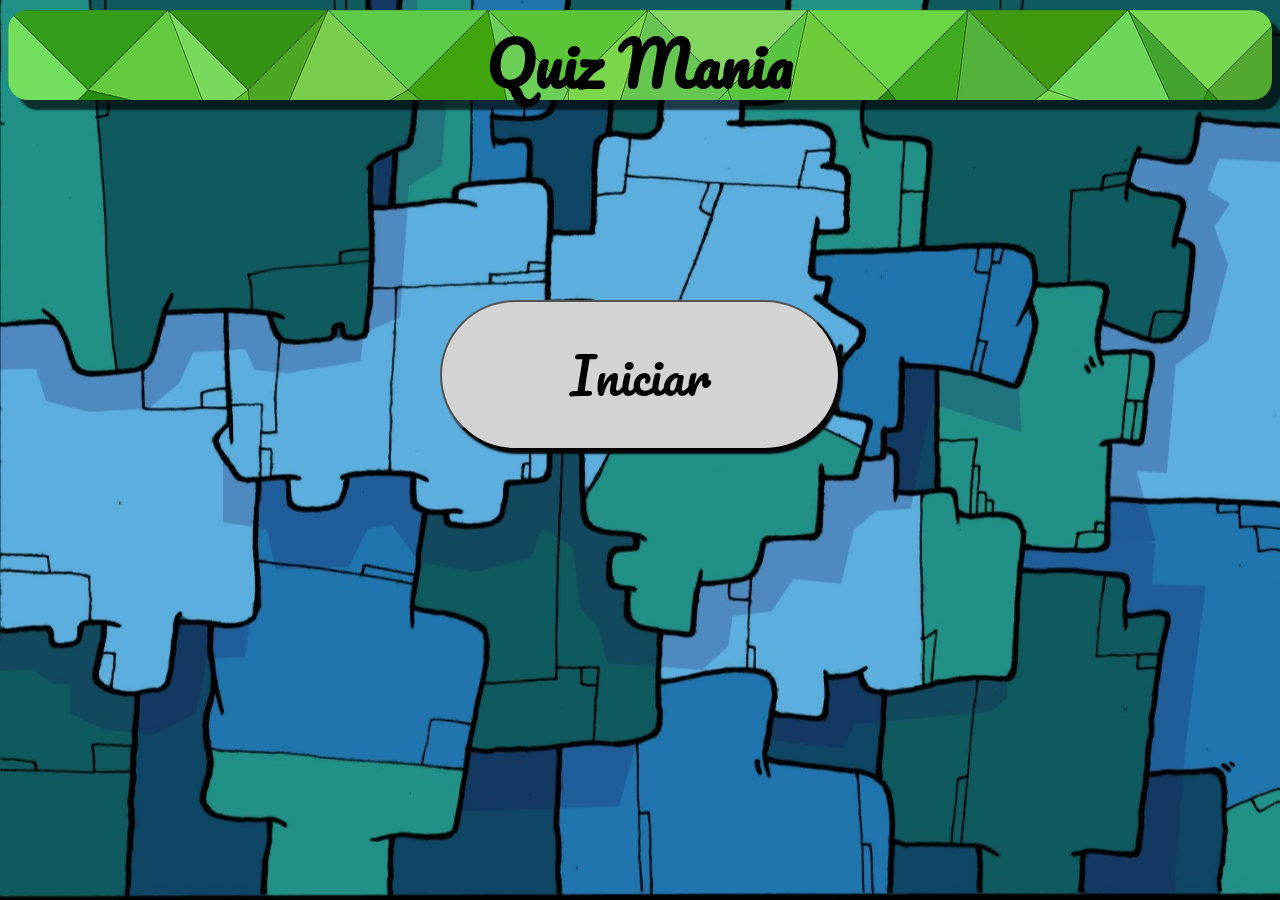
<file: index.html>
<!DOCTYPE html>
<html lang="pt-br">
<head>
    <meta charset="UTF-8">
    <meta http-equiv="X-UA-Compatible" content="IE=edge">
    <meta name="viewport" content="width=device-width, initial-scale=1.0">
    <title>Index
    </title>
    <link rel="stylesheet" type="text/css" href="index/css/index.css">
    <link rel="stylesheet" href="index/css/media.css" media="only screen">
    <link rel="icon" type="image/pnh" href="index/icone/icons-catavento.png">
</head>
<body>
    <header>
        <div id="quizmania">
            <h1>Quiz Mania</h1>
        </div>
    </header>
    <section>
        <div id="secao">
            <a href="menu/mensagem_na_tela.html"><input type='button' id="iniciar" value="Iniciar"></a>
        </div>
    </section>
    <footer>
        <div id="rodape">
            
        </div>
    </footer>
    <script src="index/JS/index.js"></script>
</body>
</html>
</file>
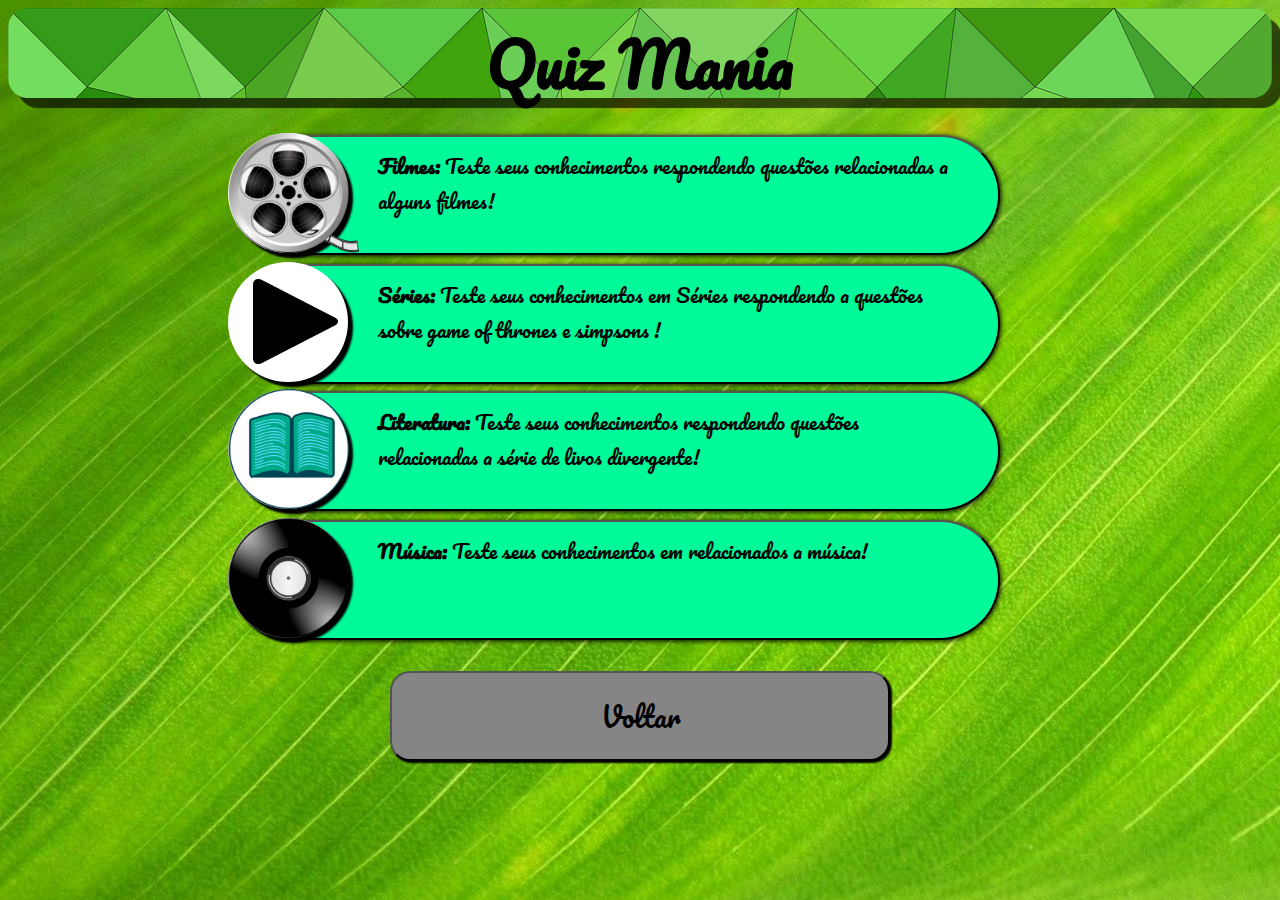
<file: categorias/categorias.html>
<!DOCTYPE html>
<html lang="pt-br">
<head>
    <meta charset="UTF-8">
    <meta http-equiv="X-UA-Compatible" content="IE=edge">
    <meta name="viewport" content="width=device-width, initial-scale=1.0">
    <title>Categorias</title>
    <link rel="stylesheet" type="text/css" href="css/categoria_estilo.css">
    <link rel="stylesheet" href="css/media_categoria.css" media="only screen">
    <link rel="icon" type="image/icon" href="icone/icons-catavento.png">
</head>
<body>
    <header>
        <div id="quizmania">
            <h1>Quiz Mania</h1>
        </div>
    </header>
    <section>
        <div id="secao">
            <div id="questoes">
                <a href="filmes/questoes/filmes_geral.html">
                    <button type="button" id="filmesdescricao">
                        <p class="descricaoFilmes">
                            <strong>Filmes:</strong> Teste seus conhecimentos respondendo questões relacionadas a alguns filmes!
                        </p>
                        <div id="imgfilme">
                            <img src="img/filmes2.png" alt="filmes" id="filmes" /> 
                        </div>
                    </button>
                </a>
    
                <a href="series/questoes/game_of_thrones e simpsons.html">
                    <button type="button" id="seriedescricao">
                        <p class="descricaoSeries">
                            <strong>Séries:</strong> Teste seus conhecimentos em Séries respondendo a questões sobre 
                            game of thrones e simpsons !
                        </p>
                        <div id="imgserie">
                            <img src="img/serie2.png" alt="serie" id="serie" />
                        </div>
                    </button>
                </a>
    
                <a href="literatura/questoes/serie_divergente.html">
                    <button type="button" id="literaturadescricao">
                        <p class="descricaoLiteratura">
                            <strong>Literatura:</strong> Teste seus conhecimentos respondendo questões relacionadas a série de livos divergente!
                        </p>
                        <div id="imgliteratura">
                            <img src="img/literatura.png" alt="livro" id="literatura" />
                        </div>
                    </button>
                </a>
                <a href="musica/questoes/musica_geral.html">
                    <button type="button" id="musicadescricao">
                        <p class="descricaoMusica">
                            <strong>Música:</strong> Teste seus conhecimentos em relacionados a música!
                        </p> 
                        <div id="imgmusica">
                            <img src="img/musica2.png" alt="musica" id="musica" />
                        </div>
                    </button>
                </a>
            </div>
            <div id="botaoVoltar">
                <a href="../menu/menu.html"><button id="voltar">Voltar</button></a>
            </div>
        </div>
    </section>
    <footer>
        <div id="rodape">
        </div>
    </footer>
    <script src="JS/categoria_de_estilo.js"></script>
</body>
</html>
</file>
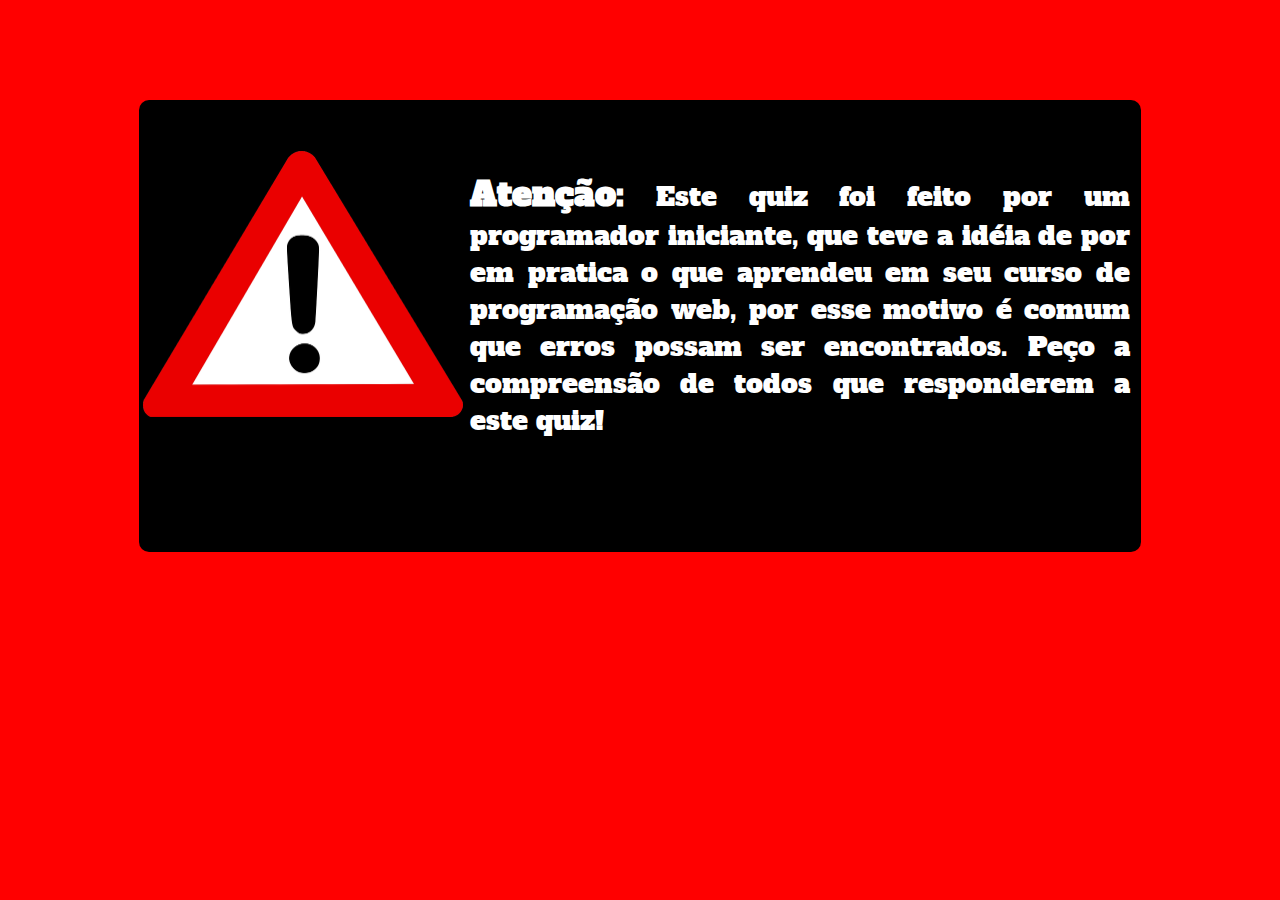
<file: menu/mensagem_na_tela.html>
<!DOCTYPE html>
<html lang="pt-br">
<head>
    <meta charset="UTF-8">
    <meta http-equiv="X-UA-Compatible" content="IE=edge">
    <meta name="viewport" content="width=device-width, initial-scale=1.0">
    <link rel="stylesheet" type="text/css" href="css/mensagem_na_tela.css">
    <link rel="stylesheet" href="css/media_mensagem_na_tela.css" media="only screen">
    <link rel="icon" type="image/png" href="icone/icons-catavento.png">
    <title>Aviso!</title>
</head>
<body>
    <section>
        <a href="menu.html">
           <div id="principal">
                <div id="divImg">
                    <img src="img/alerta.png" alt="alerta" id="alerta" />
                </div>
                <p id="mensagem">
                    <strong>Atenção:</strong> Este quiz foi feito por um programador iniciante, que teve a idéia de por em pratica
                    o que aprendeu em seu curso de programação web, por esse motivo é comum que erros possam ser encontrados.
                    Peço a compreensão de todos que responderem a este quiz!
                </p>
            </div> 
        </a>
        
    </section>
    <audio src="sound/erro2.mp3" preload autoplay></audio>
</body>
</html>
</file>
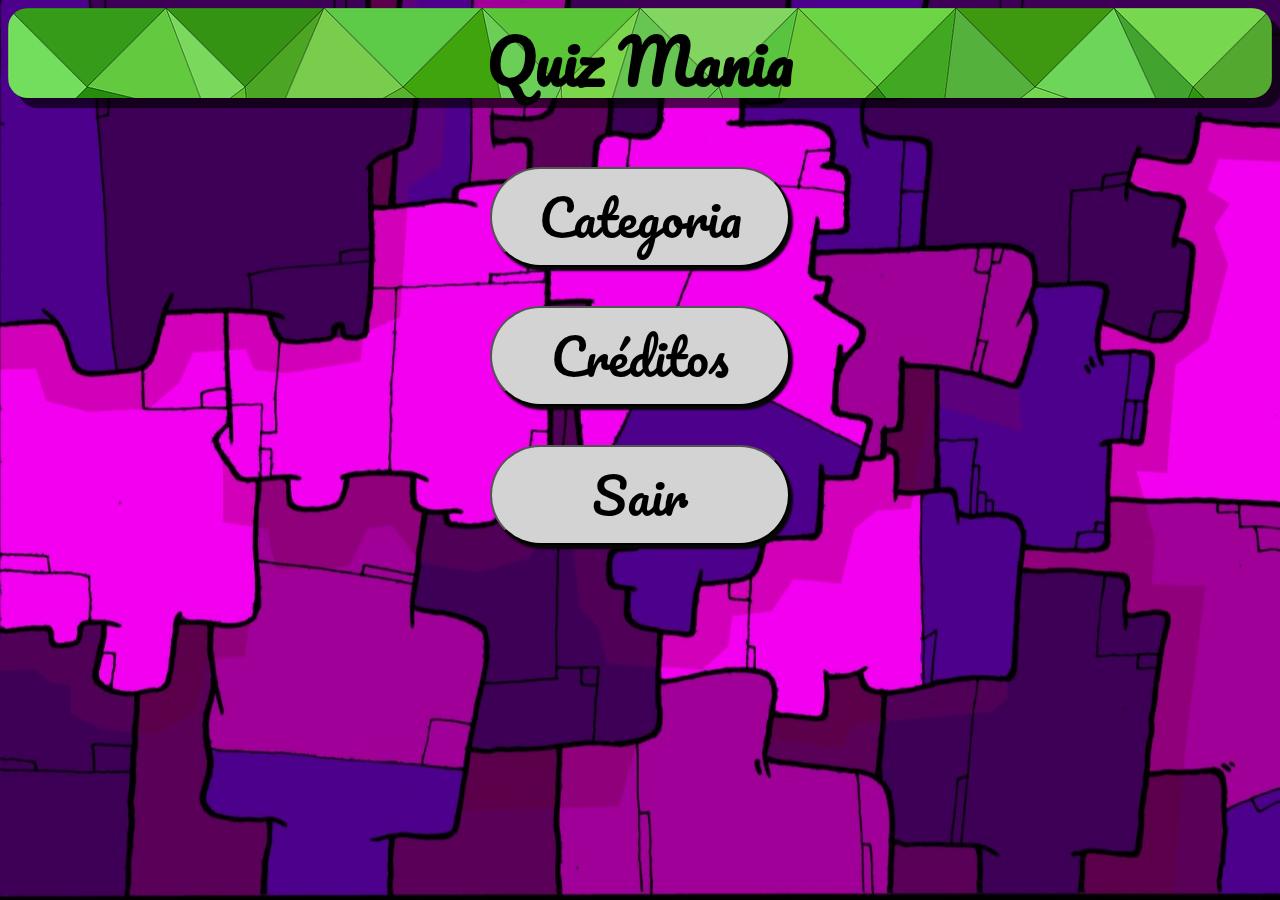
<file: menu/menu.html>
<!DOCTYPE html>
<html lang="pt-br">
<head>
    <meta charset="UTF-8">
    <meta http-equiv="X-UA-Compatible" content="IE=edge">
    <meta name="viewport" content="width=device-width, initial-scale=1.0">
    <title>Menu</title>
    <link rel="stylesheet" type="text/css" href="css/menu_estilo.css">
    <link rel="stylesheet" href="css/media_menu.css" media="only screen">
    <link rel="icon" type="image/png" href="icone/icons-catavento.png">
</head>
<body>
    <header>
        <div id="quizmania">
            <h1>Quiz Mania</h1>
            <!--<div id="mascote">
                mascote
            </div>-->
        </div>
    </header>
    <section>
        <div id="secao">
            <a href="../categorias/categorias.html"><input type='button' id="categoria" value="Categoria"></a>
            <a href="../creditos/creditos.html"><input type="button" id="creditos" value="Créditos"></a>
            <a href="../index.html"><input type="button" id="sair" value="Sair"></a>
        </div>
    </section>
    <footer>
        <div id="rodape">
            
        </div>
    </footer>
    <script src="JS/menu_de_estilo.js"></script>
</body>
</html>
</file>
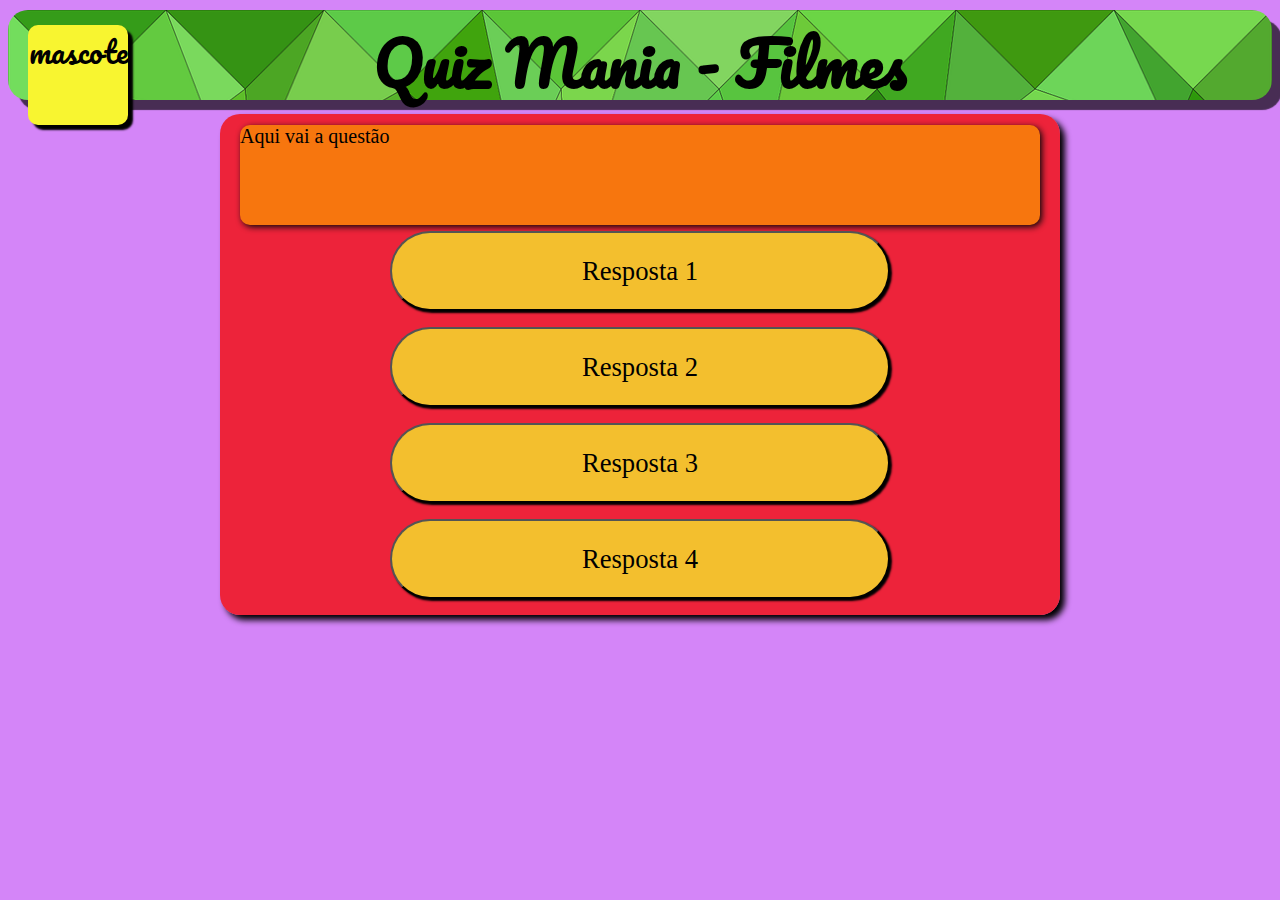
<file: categorias/filmes/filmes-layout.html>
<!DOCTYPE html>
<html lang="pt-br">
<head>
    <meta charset="UTF-8">
    <meta http-equiv="X-UA-Compatible" content="IE=edge">
    <meta name="viewport" content="width=device-width, initial-scale=1.0">
    <title>Filmes - Questão</title>
    <link rel="stylesheet" type="text/css" href="css/questoes_estilo.css">
    <link rel="icon" type="image/png" href="icone/icons-catavento.png">
</head>
<body>
    <header>
        <div id="quizmania">
            <h1>Quiz Mania - Filmes</h1>
            <div id="mascote">
                mascote
                
            </div>
        </div>
    </header>
    <section>
        <div id="secao">
            <div id="questao">
                <p>Aqui vai a questão</p>
            </div>
            <div id="alternativas">
                <p><button type="button" id="alt1" onclick="resposta()">Resposta 1</button></p>
                <p><button type="button" id="alt2" onclick="resposta()">Resposta 2</button></p>
                <p><button type="button" id="alt3" onclick="resposta()">Resposta 3</button></p>
                <p><button type="button" id="alt4" onclick="resposta()">Resposta 4</button></p>
            </div>
        </div>
    </section>
    <footer>
        <div id="rodape">
            
        </div>
    </footer>
    <script src="JS/questoes_de_estilo.js"></script>
    <script src="JS/processos.js"></script>
</body>
</html>
</file>
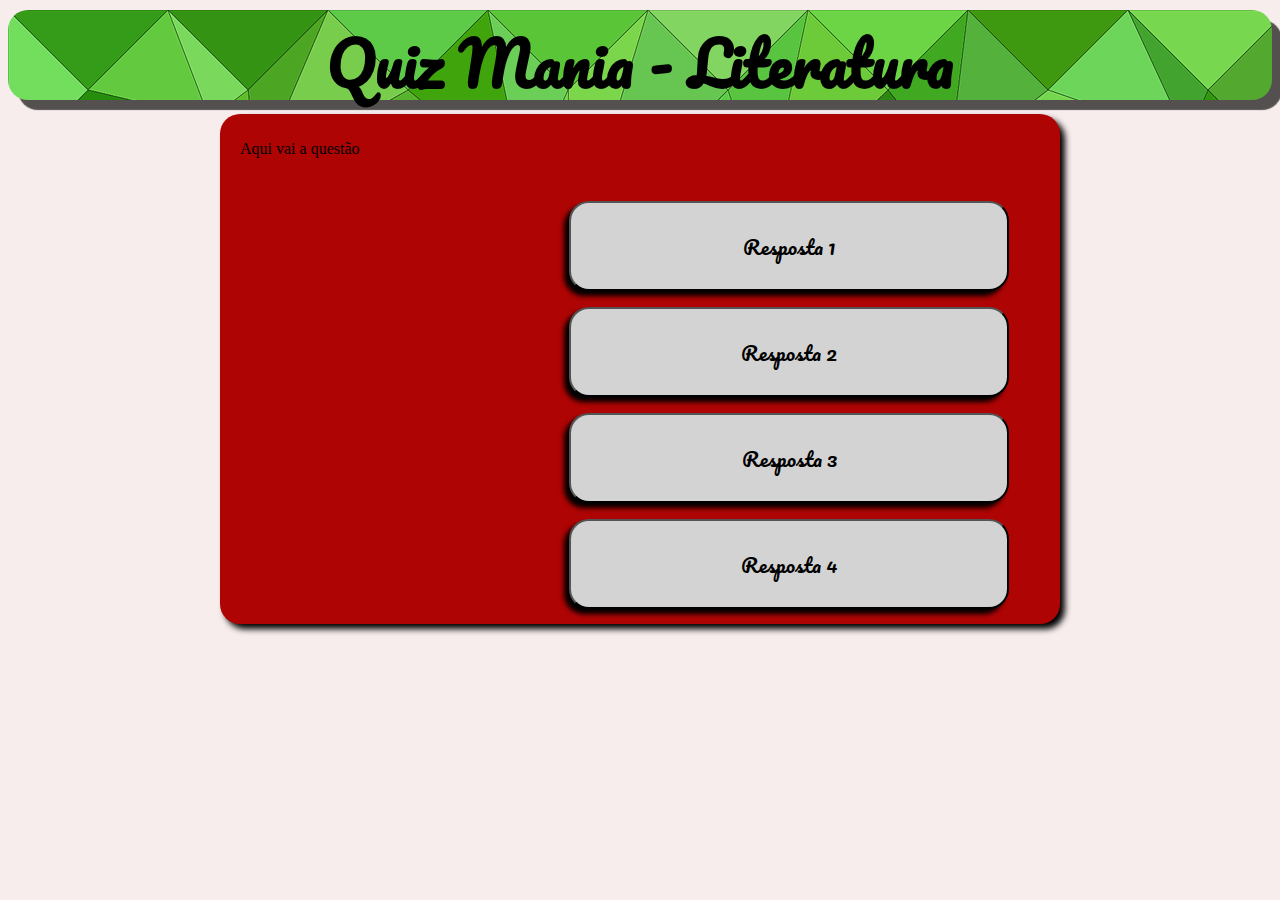
<file: categorias/literatura/literatura-layout.html>
<!DOCTYPE html>
<html lang="pt-br">
<head>
    <meta charset="UTF-8">
    <meta http-equiv="X-UA-Compatible" content="IE=edge">
    <meta name="viewport" content="width=device-width, initial-scale=1.0">
    <title>Literatura - Questão</title>
    <link rel="stylesheet" type="text/css" href="css/questoes_estilo.css">
    <link rel="icon" type="image/png" href="icone/icons-catavento.png">
</head>
<body>
    <header>
        <div id="quizmania">
            <h1>Quiz Mania - Literatura</h1>
            <!--<div id="mascote">
                mascote
                
            </div>-->
        </div>
    </header>
    <section>
        <div id="secao">
            <div id="questao">
                <p>Aqui vai a questão</p>
            </div>
            <div id="questoes">
                <p><button type="button" id="alt1" onclick="">Resposta 1</button></p>
                <p><button type="button" id="alt2" onclick="">Resposta 2</button></p>
                <p><button type="button" id="alt3" onclick="">Resposta 3</button></p>
                <p><button type="button" id="alt4" onclick="">Resposta 4</button></p>
            </div>
        </div>
    </section>
    <footer>
        <div id="rodape">
            
        </div>
    </footer>
    <script src="JS/questoes_de_estilo.js"></script>
    <script src="JS/processos.js"></script>
</body>
</html>
</file>
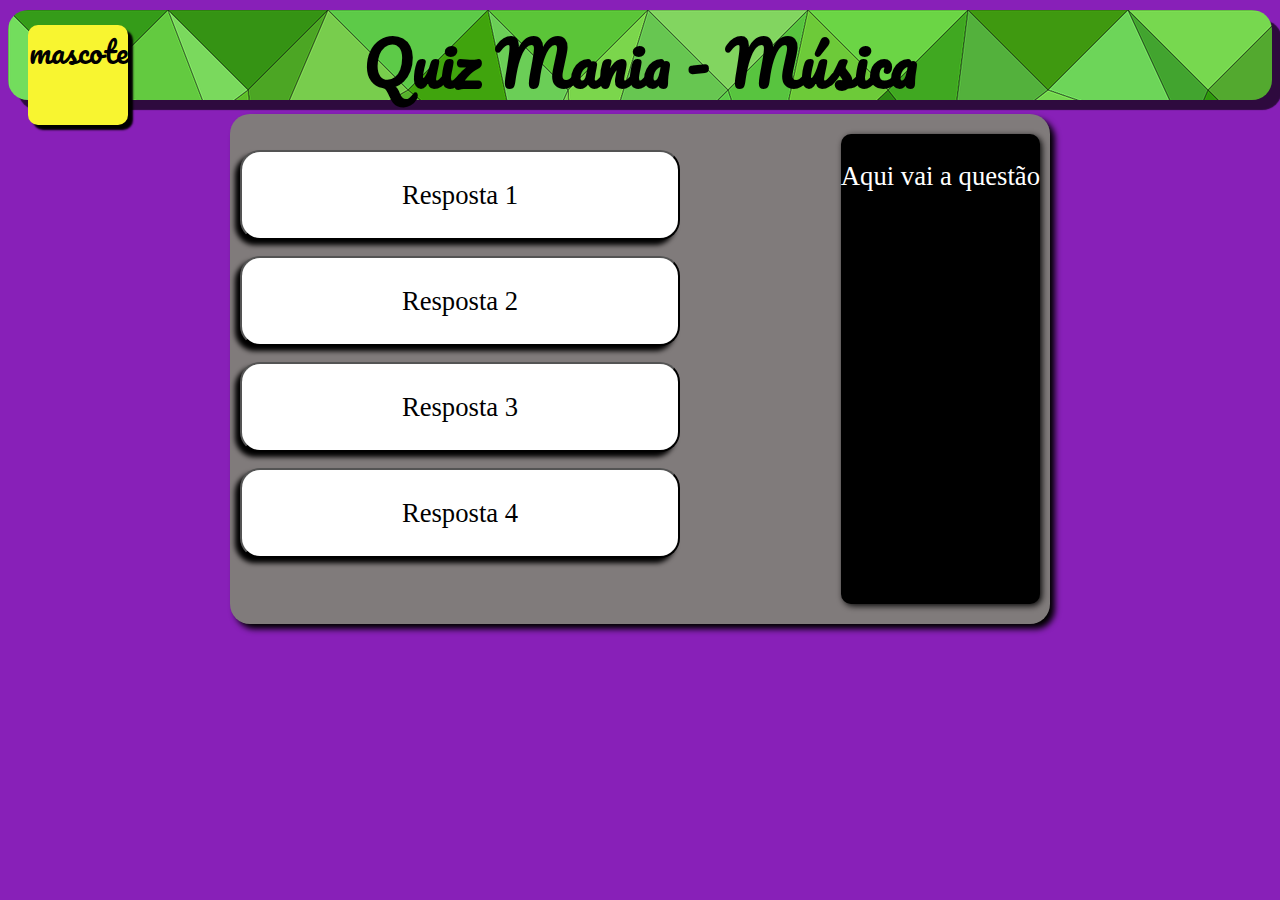
<file: categorias/musica/musica-layout.html>
<!DOCTYPE html>
<html lang="pt-br">
<head>
    <meta charset="UTF-8">
    <meta http-equiv="X-UA-Compatible" content="IE=edge">
    <meta name="viewport" content="width=device-width, initial-scale=1.0">
    <title>Música - Questão</title>
    <link rel="stylesheet" type="text/css" href="css/questoes_estilo.css">
    <link rel="icon" type="image/png" href="icone/icons-catavento.png">
</head>
<body>
    <header>
        <div id="quizmania">
            <h1>Quiz Mania - Música</h1>
            <div id="mascote">
                mascote
                
            </div>
        </div>
    </header>
    <section>
        <div id="secao">
            <div id="questao">
                <p>Aqui vai a questão</p>
            </div>
            <div id="questoes">
                <p><button type="button" id="alt1" onclick="">Resposta 1</button></p>
                <p><button type="button" id="alt2" onclick="">Resposta 2</button></p>
                <p><button type="button" id="alt3" onclick="">Resposta 3</button></p>
                <p><button type="button" id="alt4" onclick="">Resposta 4</button></p>
            </div>
        </div>
    </section>
    <footer>
        <div id="rodape">
            
        </div>
    </footer>
    <script src="JS/questoes_de_estilo.js"></script>
    <script src="JS/processos.js"></script>
</body>
</html>
</file>
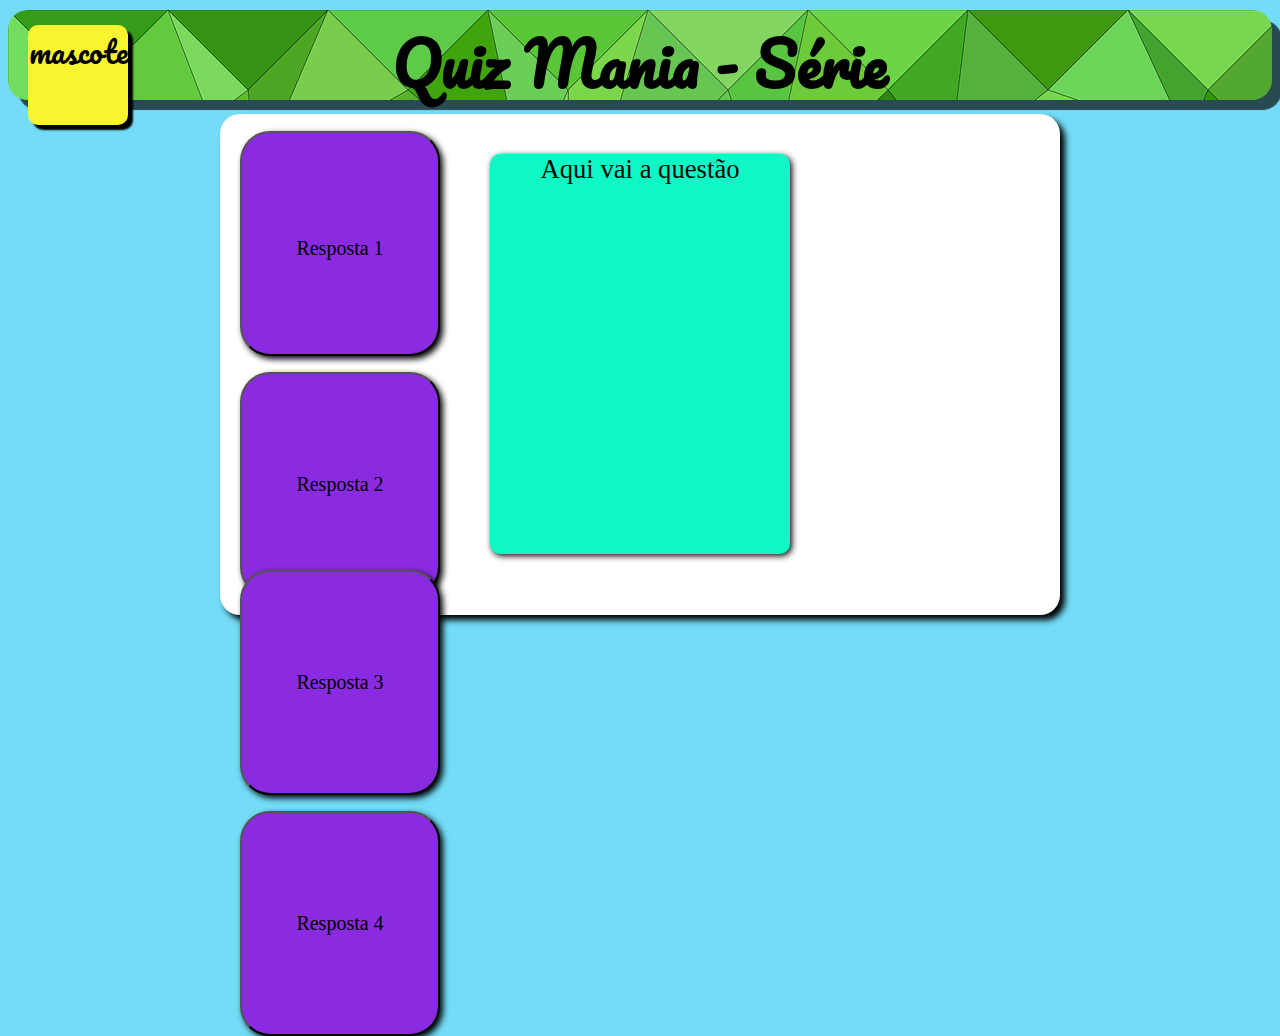
<file: categorias/series/series-layout.html>
<!DOCTYPE html>
<html lang="pt-br">
<head>
    <meta charset="UTF-8">
    <meta http-equiv="X-UA-Compatible" content="IE=edge">
    <meta name="viewport" content="width=device-width, initial-scale=1.0">
    <title>Série - Questão</title>
    <link rel="stylesheet" type="text/css" href="css/questoes_estilo.css">
    <link rel="icon" type="image/png" href="icone/icons-catavento.png">
</head>
<body>
    <header>
        <div id="quizmania">
            <h1>Quiz Mania - Série</h1>
            <div id="mascote">
                mascote
                
            </div>
        </div>
    </header>
    <section>
        <div id="secao">
            <div id="questoes1e2">
                <p><button type="button" id="alt1" onclick="">Resposta 1</button></p>
                <p><button type="button" id="alt2" onclick="">Resposta 2</button></p>
            </div>
            <div id="questao">
                <p>Aqui vai a questão</p>
            </div>
            <div id="questoes3e4">
                <p><button type="button" id="alt3" onclick="">Resposta 3</button></p>
                <p><button type="button" id="alt4" onclick="">Resposta 4</button></p>
            </div>
        </div>
    </section>
    <footer>
        <div id="rodape">
            
        </div>
    </footer>
    <script src="JS/questoes_de_estilo.js"></script>
    <script src="JS/processos.js"></script>
</body>
</html>
</file>
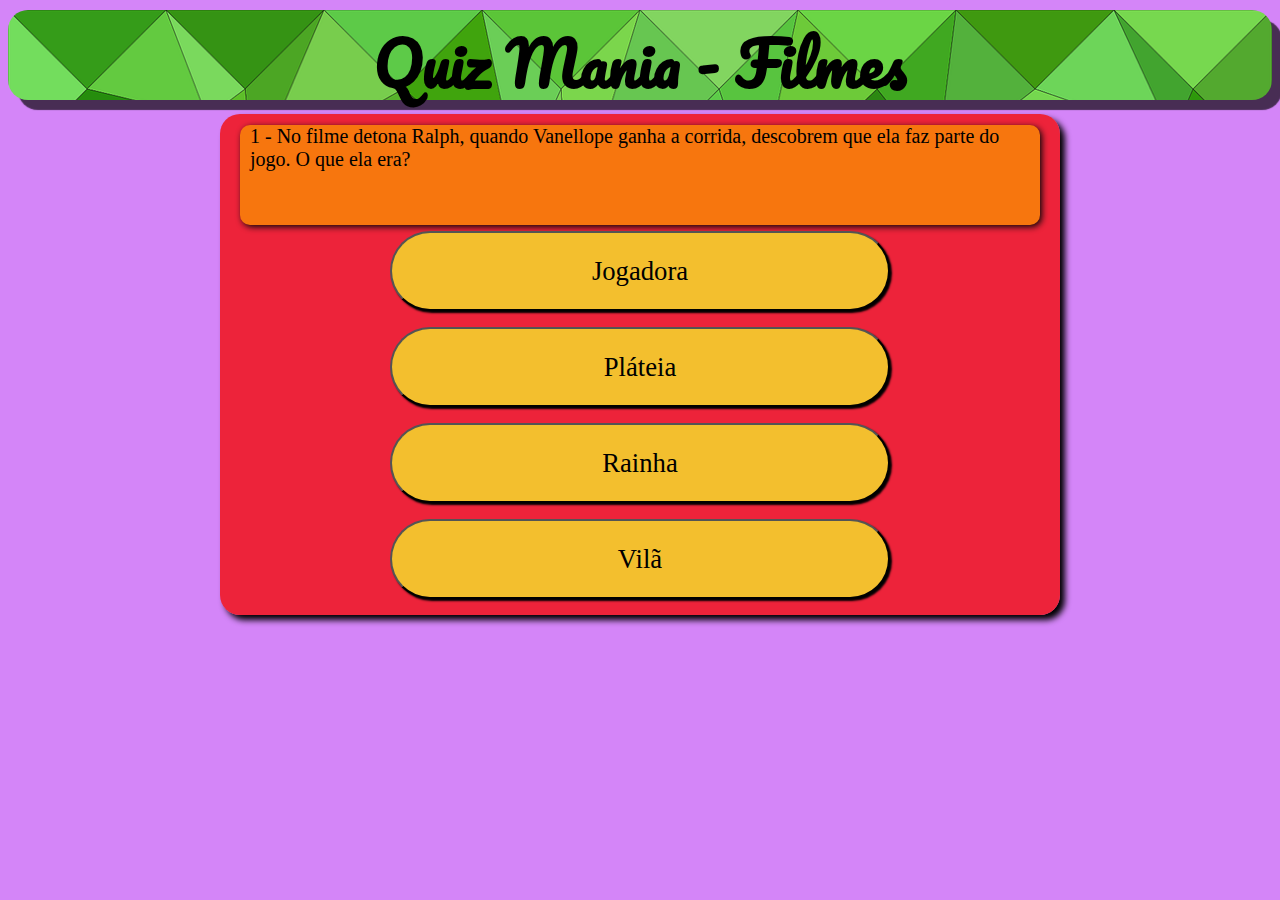
<file: categorias/filmes/questoes/filmes_geral.html>
<!DOCTYPE html>
<html lang="pt-br">
<head>
    <meta charset="UTF-8">
    <meta http-equiv="X-UA-Compatible" content="IE=edge">
    <meta name="viewport" content="width=device-width, initial-scale=1.0">
    <title>Filmes</title>
    <link rel="stylesheet" type="text/css" href="../css/questoes_estilo.css">
    <link rel="stylesheet" href="../css/media.css" media="only screen">
    <link rel="icon" type="image/png" href="../icone/icons-catavento.png">
</head>
<body>
    <header>
        <a href="../../categorias.html">
            <div id="quizmania">
                <h1>Quiz Mania - Filmes</h1>
            </div>
        </a>
    </header>
    <section>
        <div id="secao">
            <div id="questao">
                <p id="txtPergunta">1 - No filme detona Ralph, quando Vanellope ganha a corrida, descobrem que ela faz parte do jogo. O que ela era?</p>
            </div>
            <div id="alternativas">
                <p><button type="button" id="alt1" value="quest1" onclick="questoes(0)">Jogadora</button></p>
                <p><button type="button" id="alt2" value="quest1" onclick="questoes(0)">Pláteia</button></p>
                <p><button type="button" id="alt3" value="quest1" onclick="questoes(1)">Rainha</button></p>
                <p><button type="button" id="alt4" value="quest1" onclick="questoes(0)">Vilã</button></p>
            </div>
        </div>
    </section>
    <footer>
        <div id="rodape">
            
        </div>
    </footer>
    <!--<script src="../JS/questoes_de_estilo.js"></script>-->
    <script src="../JS/processos.js"></script>
</body>
</html>
</file>
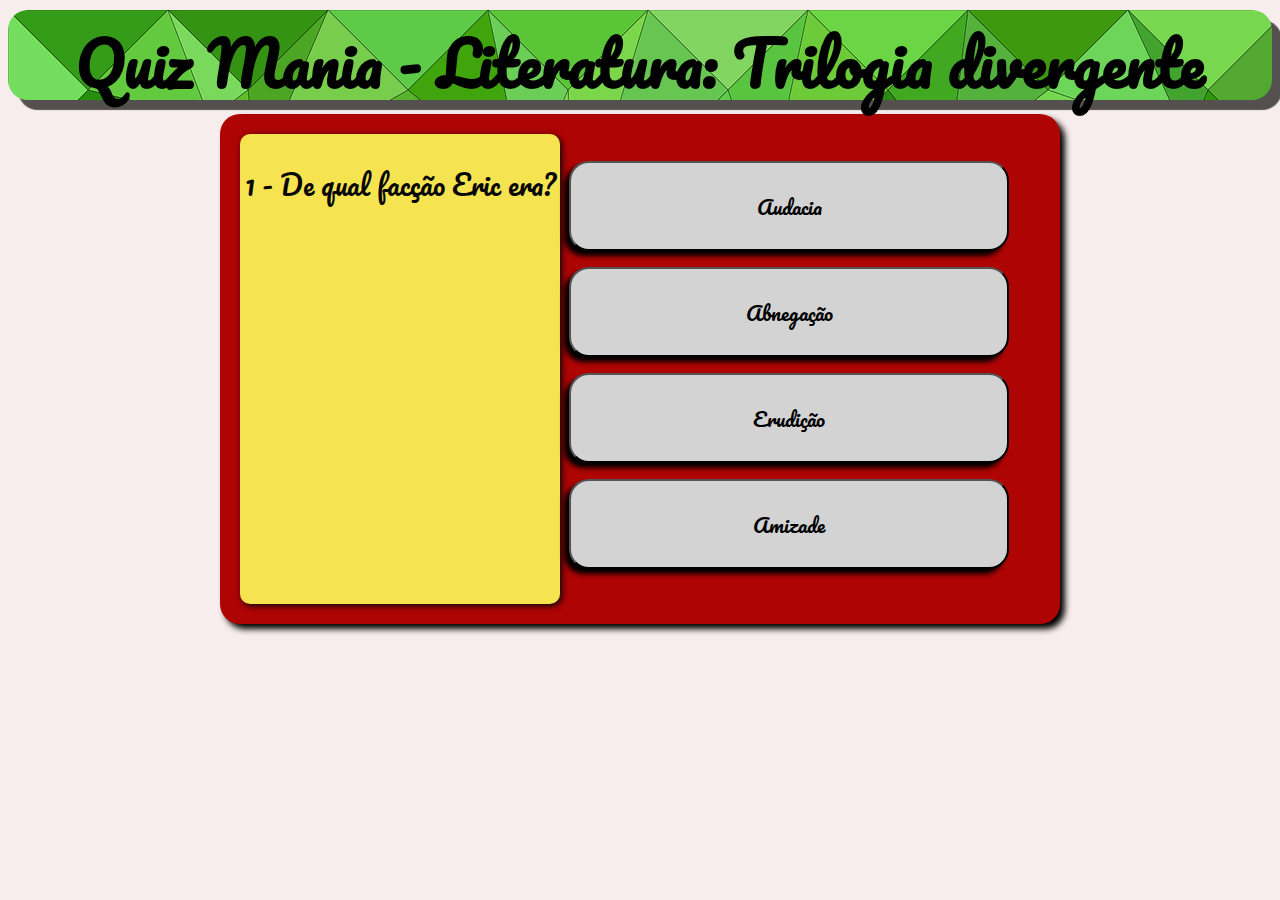
<file: categorias/literatura/questoes/serie_divergente.html>
<!DOCTYPE html>
<html lang="pt-br">
<head>
    <meta charset="UTF-8">
    <meta http-equiv="X-UA-Compatible" content="IE=edge">
    <meta name="viewport" content="width=device-width, initial-scale=1.0">
    <title>Trilogia Divergente</title>
    <link rel="stylesheet" type="text/css" href="../css/questoes_estilo.css">
    <link rel="stylesheet" href="../css/media.css" media="only screen">
    <link rel="icon" type="image/png" href="../icone/icons-catavento.png">
</head>
<body>
    <header>
        <a href="../../categorias.html">
            <div id="quizmania">
                <h1>Quiz Mania - Literatura: Trilogia divergente</h1>
            </div>
        </a>
    </header>
    <section>
        <div id="secao">
            <div id="perguntaDescri">
                <p>1 - De qual facção Eric era?</p>
            </div>
            <div id="questoes">
                <p><button type="button" id="alt1" value="quest1" onclick="questoes(0)">Audacia</button></p>
                <p><button type="button" id="alt2" value="quest1" onclick="questoes(0)">Abnegação</button></p>
                <p><button type="button" id="alt3" value="quest1" onclick="questoes(1)">Erudição</button></p>
                <p><button type="button" id="alt4" value="quest1" onclick="questoes(0)">Amizade</button></p>
            </div>
        </div>
    </section>
    <footer>
        <div id="rodape">
            
        </div>
    </footer>
    <!--<script src="../JS/questoes_de_estilo.js"></script>-->
    <script src="../JS/processos.js"></script>
</body>
</html>
</file>
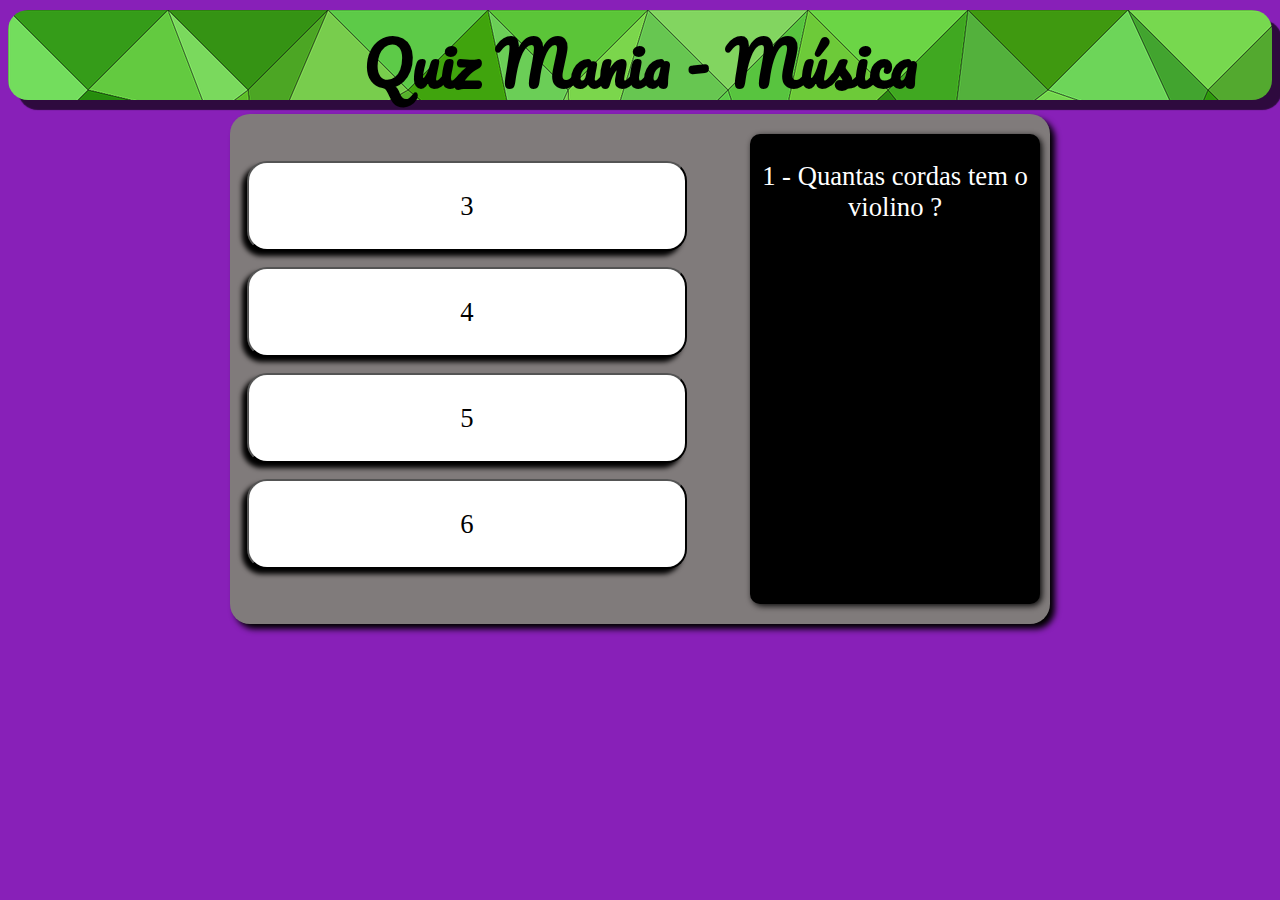
<file: categorias/musica/questoes/musica_geral.html>
<!DOCTYPE html>
<html lang="pt-br">
<head>
    <meta charset="UTF-8">
    <meta http-equiv="X-UA-Compatible" content="IE=edge">
    <meta name="viewport" content="width=device-width, initial-scale=1.0">
    <title>Música</title>
    <link rel="stylesheet" type="text/css" href="../css/questoes_estilo.css">
    <link rel="stylesheet" href="../css/media.css" media="only screen">
    <link rel="icon" type="image/png" href="../icone/icons-catavento.png">
</head>
<body>
    <header>
        <a href="../../categorias.html">
            <div id="quizmania">
                <h1>Quiz Mania - Música</h1>
            </div>
        </a>
    </header>
    <section>
        <div id="secao">
            <div id="questao">
                <p id="txtPergunta">1 - Quantas cordas tem o violino ?</p>
            </div>
            <div id="alternativas">
                <p id="p1"><button type="button" id="alt1" value="quest1" onclick="questoes(1)">3</button></p>
                <p><button type="button" id="alt2" value="quest1" onclick="questoes(0)">4</button></p>
                <p><button type="button" id="alt3" value="quest1" onclick="questoes(0)">5</button></p>
                <p><button type="button" id="alt4" value="quest1" onclick="questoes(0)">6</button></p>
            </div>
        </div>
    </section>
    <footer>
        <div id="rodape">
            
        </div>
    </footer>
    <!--<script src="../JS/questoes_de_estilo.js"></script>-->
    <script src="../JS/processos.js"></script>
</body>
</html>
</file>
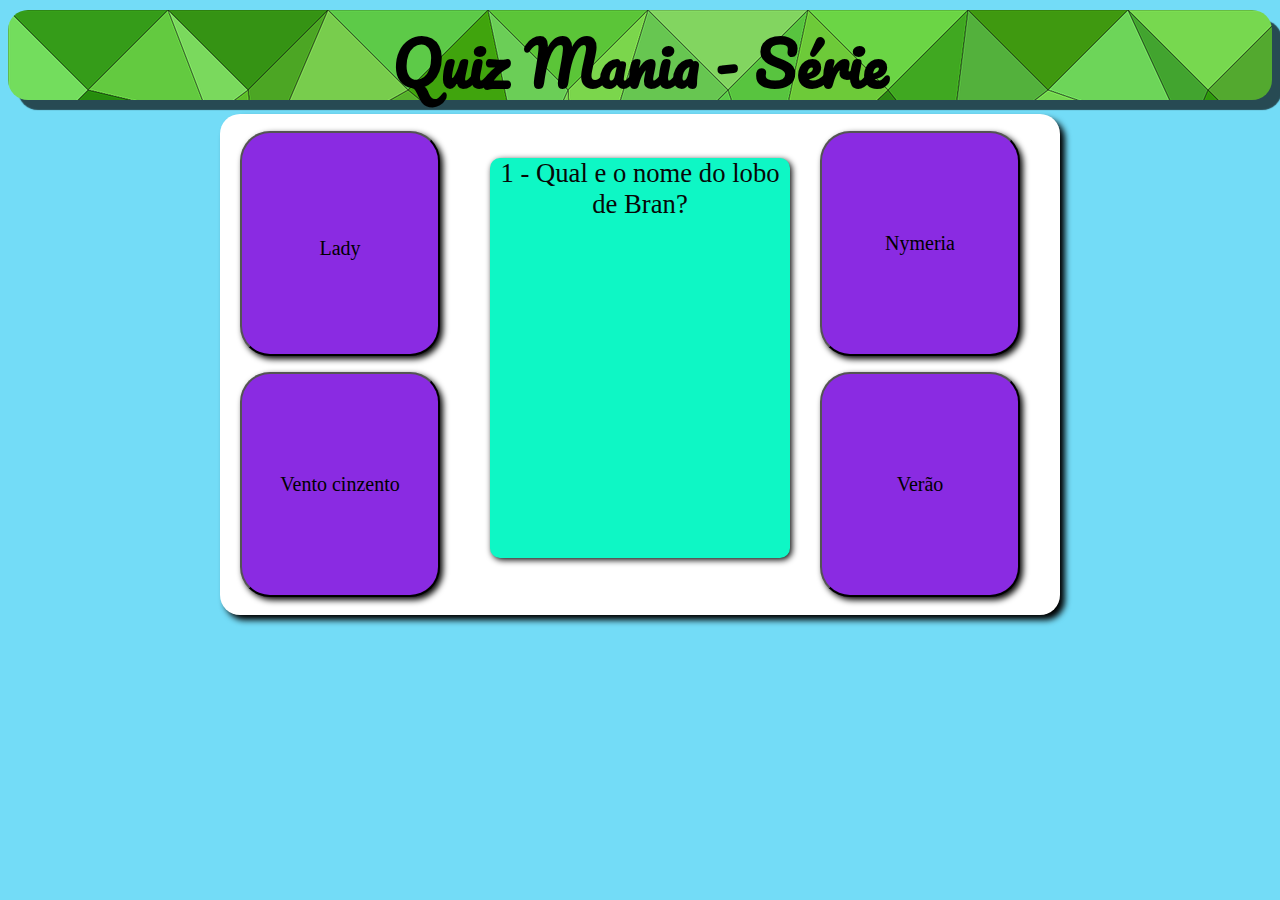
<file: categorias/series/questoes/game_of_thrones e simpsons.html>
<!DOCTYPE html>
<html lang="pt-br">
<head>
    <meta charset="UTF-8">
    <meta http-equiv="X-UA-Compatible" content="IE=edge">
    <meta name="viewport" content="width=device-width, initial-scale=1.0">
    <title>game_of_thrones e simpsons - Questão</title>
    <link rel="stylesheet" type="text/css" href="../css/questoes_estilo.css">
    <link rel="stylesheet" href="../css/media.css" media="only screen">
    <link rel="icon" type="image/png" href="../icone/icons-catavento.png">
</head>
<body>
    <header>
        <a href="../../categorias.html">
            <div id="quizmania">
                <h1>Quiz Mania - Série</h1>
            </div>
        </a>
    </header>
    <section>
        <div id="secao">
            <div id="alternativas1e2">
                <p><button type="button" id="alt1" value="quest1" onclick="questoes(0)">Lady</button></p>
                <p><button type="button" id="alt2" value="quest1" onclick="questoes(0)">Vento cinzento</button></p>
            </div>
            <div id="questao">
                <p id="txtPergunta">1 - Qual e o nome do lobo de Bran?</p>
            </div>
            <div id="alternativas3e4">
                <p><button type="button" id="alt3" value="quest1" onclick="questoes(0)">Nymeria</button></p>
                <p><button type="button" id="alt4" value="quest1" onclick="questoes(1)">Verão</button></p>
            </div>
        </div>
    </section>
    <footer>
        <div id="rodape">
            
        </div>
    </footer>
    <!--<script src="../JS/questoes_de_estilo.js"></script>-->
    <script src="../JS/processos.js"></script>
</body>
</html>
</file>
<file: index/css/index.css>
/* 
Folha de estilo que configura o arquivo index.html
*/

@import url('https://fonts.googleapis.com/css2?family=Pacifico&display=swap');
body{
    background-color: rgb(88, 248, 88);
    background-image: url(../img/fundo.jpg);
    background-attachment: fixed;
    background-position: center;
    background-size: cover;
    background-repeat: no-repeat;
}
div#quizmania{
    background-color: rgb(74, 243, 74);
    background-image: url('../img/titulo_verde.png');
    text-align: center;
    min-width: 320px;
    max-width: 1300px;
    height: 80px;
    margin-left: auto;
    margin-right: auto;
    margin-top: 10px;
    padding-top: 10px;
    border-radius: 20px;
    font-family: 'Pacifico', cursive;
    font-size: 30px;
    box-shadow: 10px 10px 2px rgba(0, 0, 0, 0.664);

}
h1{
    text-align: center;
    margin-top: -10px;
}
div#secao{
    width: 400px;
    height: 150px;
    margin-left: auto;
    margin-right: auto;
    padding-left: 10px;
    padding-right: 10px;
    padding-top: 200px;
}
input#iniciar{
    background-color: #D3D3D3;
    /*margin-top: 30%;
    margin-left: auto;
    margin-right: auto;*/
    width: 400px;
    height: 150px;
    border-radius: 200px;
    font-family: 'Pacifico', cursive;
    font-size: 50px;
    box-shadow: 3px 4px 2px rgb(7, 7, 7);
    cursor: pointer;
}

div#rodape{
    background: chocolate;
}
</file>
<file: index/css/media.css>
@media screen and (max-width: 683px){
    div#quizmania{
        background-color: rgb(74, 243, 74);
        background-image: url('../img/titulo_verde.png');
        text-align: center;
        min-width: 320px;
        max-width: 1300px;
        height: 80px;
        margin-left: auto;
        margin-right: auto;
        margin-top: 10px;
        padding-top: 10px;
        border-radius: 20px;
        font-family: 'Pacifico', cursive;
        font-size: 30px;
        box-shadow: 10px 10px 2px rgba(0, 0, 0, 0.664);
    
    }
    h1{
        text-align: center;
        margin-top: -10px;
    }
    div#secao{
        max-width: 300px;
        height: 100px;
        margin-left: auto;
        margin-right: auto;
        padding-left: 5px;
        padding-right: 5px;
        padding-top: 200px;
    }
    input#iniciar{
        background-color: #D3D3D3;
        /*margin-top: 30%;
        margin-left: auto;
        margin-right: auto;*/
        max-width: 300px;
        height: 100px;
        border-radius: 200px;
        font-family: 'Pacifico', cursive;
        font-size: 50px;
        box-shadow: 3px 4px 2px rgb(7, 7, 7);
        cursor: pointer;
    }
}
@media screen and (max-width:568px){
    
}
@media screen and (max-width: 320px){
    div#quizmania{
        background-color: rgb(74, 243, 74);
        background-image: url('../img/titulo_verde.png');
        text-align: center;
        min-width: 300px;
        max-width: 1300px;
        height: 80px;
        margin-left: auto;
        margin-right: auto;
        margin-top: 10px;
        padding-top: 10px;
        border-radius: 20px;
        font-family: 'Pacifico', cursive;
        font-size: 20px;
        box-shadow: 10px 10px 2px rgba(0, 0, 0, 0.664);
    
    }
    h1{
        text-align: center;
        margin-top: 7px;
    }
    div#secao{
        max-width: 300px;
        height: 100px;
        margin-left: auto;
        margin-right: auto;
        padding-left: 5px;
        padding-right: 5px;
        padding-top: 200px;
    }
    input#iniciar{
        background-color: #D3D3D3;
        /*margin-top: 30%;
        margin-left: auto;
        margin-right: auto;*/
        max-width: 300px;
        height: 100px;
        border-radius: 200px;
        font-family: 'Pacifico', cursive;
        font-size: 50px;
        box-shadow: 3px 4px 2px rgb(7, 7, 7);
        cursor: pointer;
    }
}
</file>
<file: categorias/css/categoria_estilo.css>
/* 
Folha de estilo que configura o arquivo categoria2.html
*/

@import url('https://fonts.googleapis.com/css2?family=Pacifico&display=swap');
body{
    background-color: rgb(92, 247, 78);
    background-image: url('../img/fundo\ verde.jpg');
    background-attachment: fixed;
    background-position: center;
    background-size: cover;
    
}
div#mascote{
    background-color: rgb(248, 245, 48);
    width: 100px;
    height: 100px;
    margin-left: 20px;
    margin-top: -130px;
    border-radius: 10px;
    box-shadow: 5px 5px 2px black;
}

img#mascote{
    width: 100px;
    height: 100px;
}

div#quizmania{
    background: rgb(74, 243, 74);
    background-image: url('../img/titulo_verde.png');
    background-size: cover;
    text-align: center;
    min-width: 320px;
    max-width: 1300px;
    height: 80px;
    margin-top: 1px;
    margin-left: auto;
    margin-right: auto;
    padding-top: 10px;
    border-radius: 20px;
    font-family: 'Pacifico', cursive;
    font-size: 30px;
    box-shadow: 10px 10px 1px rgba(0, 0, 0, 0.664);
}
h1{
    text-align: center;
    margin-top: -7px;
}
div#secao{
    min-width: 320px;
    max-width: 800px;
    height: 620px;
    margin-top: 15px;
    margin-left:auto;
    margin-right: auto;
    padding-left: 20px;
    padding-right: 20px;
    padding-top: 30px;
    border-radius: 20px;
}

div#questoes{
    width: 760px;
    margin-right: auto;
}

button#filmesdescricao{
    background-color: #00FA9A;
    width: 760px;
    height: 120px;
    border-radius: 90px;
    text-align: center;
    font-family: 'Pacifico', cursive;
    margin-top: -8px;
    box-shadow: 1px 1px 5px black;
    cursor: pointer;
}

div#imgfilme{
    background-color: #f7f5f5;
    width: 120px;
    height: 120px;
    border-radius: 90px;
    box-shadow: 5px 5px 2px black;
    margin-left: -20px;
    margin-top: -135px;
}
img#filmes{
    width: 130px;
    height: 120px;
    margin-left: 1px;
}
p.descricaoFilmes{
    min-width: 320px;
    max-width: 580px;
    height: 100px;
    margin-left: 130px;
    margin-top: 10px;
    text-align: left;
    font-size: 15pt;
}

button#seriedescricao{
    background-color: #00FA9A;
    width: 760px;
    height: 120px;
    border-radius: 90px;
    text-align: center;
    font-family: 'Pacifico', cursive;
    margin-top: 7px;
    box-shadow: 1px 1px 5px black;
    cursor: pointer;
}
div#imgserie{
    background-color: #ffffff;
    width: 120px;
    height: 120px;
    border-radius: 90px;
    box-shadow: 5px 5px 2px black;
    margin-left: -20px;
    margin-top: -135px;
}

img#serie{
    width: 85px;
    height: 85px;
    margin-left: 14px;
    margin-top: 17px;
}

p.descricaoSeries{
    width: 580px;
    height: 100px;
    margin-left: 130px;
    margin-top: 10px;
    text-align: left;
    font-size: 15pt;
}

button#literaturadescricao{
    background-color: #00FA9A;
    width: 760px;
    height: 120px;
    border-radius: 90px;
    text-align: center;
    font-family: 'Pacifico', cursive;
    margin-top: 7px;
    box-shadow: 1px 1px 5px black;
    cursor: pointer;
}
div#imgliteratura{
    background-color: #A9A9A9;
    width: 120px;
    height: 120px;
    border-radius: 90px;
    box-shadow: 5px 5px 2px black;
    margin-left: -20px;
    margin-top: -135px;
}

img#literatura{
    width: 120px;
    height: 120px;
    margin-left: 1px;
}

p.descricaoLiteratura{
    width: 580px;
    height: 100px;
    margin-left: 130px;
    margin-top: 10px;
    text-align: left;
    font-size: 15pt;
}

button#musicadescricao{
    background-color: #00FA9A;
    width: 760px;
    height: 120px;
    border-radius: 90px;
    text-align: center;
    font-family: 'Pacifico', cursive;
    margin-top: 7px;
    box-shadow: 1px 1px 5px black;
    cursor: pointer;
}
div#imgmusica{
    background-color: #A9A9A9;
    width: 120px;
    height: 120px;
    border-radius: 90px;
    box-shadow: 5px 5px 2px black;
    margin-left: -20px;
    margin-top: -135px;
}

img#musica{
    width: 125px;
    height: 125px;
    margin-left: -1px;
    margin-top: -1px;
}

p.descricaoMusica{
    width: 580px;
    height: 100px;
    margin-left: 130px;
    margin-top: 10px;
    text-align: left;
    font-size: 15pt;
}
div#botaoVoltar{
    width: 500px;
    height: 90px;
    border-radius: 20px;
    margin-bottom: 90px;
    margin-top: 25px;
    margin-left: auto;
    margin-right: auto;
}
button#voltar{
    background-color: #858585;
    width: 500px;
    height: 90px;
    border-radius: 20px;
    box-shadow: 2px 2px 2px black;
    font-family: 'Pacifico', cursive;
    font-size: 20pt;
    cursor: pointer;
}

div#rodape{
    background: chocolate;
}
</file>
<file: categorias/css/media_categoria.css>
@media screen and (max-width: 683px){

    div#quizmania{
        background: rgb(74, 243, 74);
        background-image: url('../img/titulo_verde.png');
        text-align: center;
        min-width: 320px;
        max-width: 1300px;
        height: 80px;
        margin-top: -8px;
        margin-left: auto;
        margin-right: auto;
        padding-top: 10px;
        border-radius: 20px;
        font-family: 'Pacifico', cursive;
        font-size: 30px;
        box-shadow: 10px 10px 1px rgba(0, 0, 0, 0.664);
    }
    h1{
        text-align: center;
        margin-top: -10px;
    }
    div#secao{
        /*background-color: ivory;*/
        min-width: 320px;
        max-width: 880px;
        height: 620px;
        padding-top: 15px;
        margin-left:auto;
        margin-right: auto;
        padding-left: 20px;
        padding-top: 20px;
        border-radius: 20px;
    }

    div#questoes{
        max-width: 510px;
        margin-right: auto;
    }

    button#filmesdescricao{
        background-color: #00FA9A;
        max-width: 510px;
        height: 120px;
        border-radius: 90px;
        text-align: center;
        font-family: 'Pacifico', cursive;
        margin-top: -8px;
        box-shadow: 1px 1px 5px black;
        cursor: pointer;
    }

    div#imgfilme{
        background-color: #f7f5f5;
        width: 120px;
        height: 120px;
        border-radius: 90px;
        box-shadow: 5px 5px 2px black;
        margin-left: -20px;
        margin-top: -135px;
    }
    img#filmes{
        width: 130px;
        height: 120px;
        /*margin-top: 23px;*/
        margin-left: 1px;
    }
    p.descricaoFilmes{
        /*background-color: blanchedalmond;*/
        max-width: 480px;
        height: 100px;
        margin-left: 130px;
        margin-top: 10px;
        text-align: justify;
        font-size: 15pt;
    }

    button#seriedescricao{
        background-color: #00FA9A;
        max-width: 510px;
        height: 120px;
        border-radius: 90px;
        text-align: center;
        font-family: 'Pacifico', cursive;
        margin-top: 7px;
        box-shadow: 1px 1px 5px black;
        cursor: pointer;
    }
    div#imgserie{
        background-color: #ffffff;
        width: 120px;
        height: 120px;
        border-radius: 90px;
        box-shadow: 5px 5px 2px black;
        margin-left: -20px;
        margin-top: -135px;
    }

    img#serie{
        width: 85px;
        height: 85px;
        margin-left: 14px;
        margin-top: 17px;
    }

    p.descricaoSeries{
        /*background-color: blanchedalmond;*/
        max-width: 370px;
        height: 100px;
        margin-left: 130px;
        margin-top: 10px;
        text-align: left;
        font-size: 15pt;
    }

    button#literaturadescricao{
        background-color: #00FA9A;
        max-width: 510px;
        height: 120px;
        border-radius: 90px;
        text-align: center;
        font-family: 'Pacifico', cursive;
        margin-top: 7px;
        box-shadow: 1px 1px 5px black;
        cursor: pointer;
    }
    div#imgliteratura{
        background-color: #A9A9A9;
        width: 120px;
        height: 120px;
        border-radius: 90px;
        box-shadow: 5px 5px 2px black;
        margin-left: -20px;
        margin-top: -135px;
    }

    img#literatura{
        width: 120px;
        height: 120px;
        margin-left: 1px;
    }

    p.descricaoLiteratura{
    /*background-color: blanchedalmond;*/ 
        max-width: 370px;
        height: 100px;
        margin-left: 130px;
        margin-top: 10px;
        text-align: left;
        font-size: 15pt;
    }

    button#musicadescricao{
        background-color: #00FA9A;
        max-width: 510px;
        height: 120px;
        border-radius: 90px;
        text-align: center;
        font-family: 'Pacifico', cursive;
        margin-top: 7px;
        box-shadow: 1px 1px 5px black;
        cursor: pointer;
    }
    div#imgmusica{
        background-color: #A9A9A9;
        width: 120px;
        height: 120px;
        border-radius: 90px;
        box-shadow: 5px 5px 2px black;
        margin-left: -20px;
        margin-top: -135px;
    }

    img#musica{
        width: 125px;
        height: 125px;
        margin-left: -1px;
        margin-top: -1px;
    }

    p.descricaoMusica{
        /*background-color: blanchedalmond;*/
        max-width: 370px;
        height: 100px;
        margin-left: 130px;
        margin-top: 10px;
        text-align: left;
        font-size: 15pt;
    }
    div#botaoVoltar{
        /*background-color: blue;*/
        width: 300px;
        height: 90px;
        border-radius: 20px;
        margin-bottom: 90px;
        margin-top: 25px;
        margin-left: auto;
        margin-right: auto;
        
    }
    button#voltar{
        background-color: #858585;
        max-width: 300px;
        height: 90px;
        border-radius: 20px;
        box-shadow: 2px 2px 2px black;
        font-family: 'Pacifico', cursive;
        font-size: 20pt;
        cursor: pointer;
    }

    div#rodape{
        background: chocolate;
    }
}

@media screen and (max-width: 568px){
    div#quizmania{
        background: rgb(74, 243, 74);
        background-image: url('../img/titulo_verde.png');
        text-align: center;
        min-width: 320px;
        max-width: 1300px;
        height: 80px;
        margin-top: -8px;
        margin-left: auto;
        margin-right: auto;
        padding-top: 10px;
        border-radius: 20px;
        font-family: 'Pacifico', cursive;
        font-size: 30px;
        box-shadow: 10px 10px 1px rgba(0, 0, 0, 0.664);
    }
    h1{
        text-align: center;
        margin-top: -10px;
    }
    div#secao{
        /*background-color: ivory;*/
        min-width: 320px;
        max-width: 880px;
        height: 620px;
        padding-top: 15px;
        margin-left:auto;
        margin-right: auto;
        padding-left: 20px;
        padding-top: 20px;
        border-radius: 20px;
    }

    div#questoes{
        max-width: 510px;
        margin-right: auto;
    }

    button#filmesdescricao{
        background-color: #00FA9A;
        max-width: 510px;
        height: 120px;
        border-radius: 90px;
        text-align: center;
        font-family: 'Pacifico', cursive;
        margin-top: -8px;
        box-shadow: 1px 1px 5px black;
        cursor: pointer;
    }

    div#imgfilme{
        background-color: #f7f5f5;
        width: 120px;
        height: 120px;
        border-radius: 90px;
        box-shadow: 5px 5px 2px black;
        margin-left: -20px;
        margin-top: -135px;
    }
    img#filmes{
        width: 130px;
        height: 120px;
        /*margin-top: 23px;*/
        margin-left: 1px;
    }
    p.descricaoFilmes{
        /*background-color: blanchedalmond;*/
        max-width: 480px;
        height: 100px;
        margin-left: 130px;
        margin-top: 10px;
        text-align: justify;
        font-size: 15pt;
    }

    button#seriedescricao{
        background-color: #00FA9A;
        max-width: 510px;
        height: 120px;
        border-radius: 90px;
        text-align: center;
        font-family: 'Pacifico', cursive;
        margin-top: 7px;
        box-shadow: 1px 1px 5px black;
        cursor: pointer;
    }
    div#imgserie{
        background-color: #ffffff;
        width: 120px;
        height: 120px;
        border-radius: 90px;
        box-shadow: 5px 5px 2px black;
        margin-left: -20px;
        margin-top: -135px;
    }

    img#serie{
        width: 85px;
        height: 85px;
        margin-left: 14px;
        margin-top: 17px;
    }

    p.descricaoSeries{
        /*background-color: blanchedalmond;*/
        max-width: 370px;
        height: 100px;
        margin-left: 130px;
        margin-top: 10px;
        text-align: left;
        font-size: 15pt;
    }

    button#literaturadescricao{
        background-color: #00FA9A;
        max-width: 510px;
        height: 120px;
        border-radius: 90px;
        text-align: center;
        font-family: 'Pacifico', cursive;
        margin-top: 7px;
        box-shadow: 1px 1px 5px black;
        cursor: pointer;
    }
    div#imgliteratura{
        background-color: #A9A9A9;
        width: 120px;
        height: 120px;
        border-radius: 90px;
        box-shadow: 5px 5px 2px black;
        margin-left: -20px;
        margin-top: -135px;
    }

    img#literatura{
        width: 120px;
        height: 120px;
        margin-left: 1px;
    }

    p.descricaoLiteratura{
    /*background-color: blanchedalmond;*/ 
        max-width: 370px;
        height: 100px;
        margin-left: 130px;
        margin-top: 10px;
        text-align: left;
        font-size: 15pt;
    }

    button#musicadescricao{
        background-color: #00FA9A;
        max-width: 510px;
        height: 120px;
        border-radius: 90px;
        text-align: center;
        font-family: 'Pacifico', cursive;
        margin-top: 7px;
        box-shadow: 1px 1px 5px black;
        cursor: pointer;
    }
    div#imgmusica{
        background-color: #A9A9A9;
        width: 120px;
        height: 120px;
        border-radius: 90px;
        box-shadow: 5px 5px 2px black;
        margin-left: -20px;
        margin-top: -135px;
    }

    img#musica{
        width: 125px;
        height: 125px;
        margin-left: -1px;
        margin-top: -1px;
    }

    p.descricaoMusica{
        /*background-color: blanchedalmond;*/
        max-width: 370px;
        height: 100px;
        margin-left: 130px;
        margin-top: 10px;
        text-align: left;
        font-size: 15pt;
    }
    div#botaoVoltar{
        /*background-color: blue;*/
        width: 300px;
        height: 90px;
        border-radius: 20px;
        margin-bottom: 90px;
        margin-top: 25px;
        margin-left: auto;
        margin-right: auto;
        
    }
    button#voltar{
        background-color: #858585;
        max-width: 300px;
        height: 90px;
        border-radius: 20px;
        box-shadow: 2px 2px 2px black;
        font-family: 'Pacifico', cursive;
        font-size: 20pt;
        cursor: pointer;
    }

    div#rodape{
        background: chocolate;
    }
}

@media screen and (max-width: 474px){
    div#quizmania{
        background: rgb(74, 243, 74);
        background-image: url('../img/titulo_verde.png');
        background-size: cover;
        text-align: center;
        min-width: 300px;
        max-width: 1300px;
        height: 80px;
        margin-top: 10px;
        margin-left: 15%;
        padding-top: 10px;
        border-radius: 20px;
        font-family: 'Pacifico', cursive;
        font-size: 20px;
        box-shadow: 10px 10px 1px rgba(0, 0, 0, 0.664);
    }
    h1{
        text-align: center;
        margin-top: 7px;
    }
    div#secao{
        min-width: 320px;
        max-width: 880px;
        height: 620px;
        margin-left:10%;
        padding-top: 15px;
        border-radius: 20px;
    }

    div#questoes{
        max-width: 320px;
        margin-right: auto;
        margin-left: auto;
    }

    button#filmesdescricao{
        background-color: #00FA9A;
        max-width: 320px;
        height: 120px;
        border-radius: 90px;
        font-family: 'Pacifico', cursive;
        margin-top: 8px;
        margin-left: auto;
        margin-right: auto;
        box-shadow: 1px 1px 5px black;
        cursor: pointer;
    }

    div#imgfilme{
        background-color: #f7f5f5;
        width: 80px;
        height: 90px;
        border-radius: 90px;
        box-shadow: 5px 5px 2px black;
        margin-left: 3px;
        margin-top: -70px;
        display: none;

    }
    img#filmes{
        width: 100px;
        height: 90px;
        margin-left: -2px;
    }
    p.descricaoFilmes{
        max-width: 100px;
        height: 80px;
        margin-left: 20px;
        margin-top: 10px;
        text-align: left;
        font-size: 14pt;
    }

    button#seriedescricao{
        background-color: #00FA9A;
        max-width: 320px;
        height: 120px;
        border-radius: 90px;
        text-align: center;
        font-family: 'Pacifico', cursive;
        margin-top: 7px;
        margin-left: auto;
        margin-right: auto;
        box-shadow: 1px 1px 5px black;
        cursor: pointer;
    }
    div#imgserie{
        background-color: #ffffff;
        width: 120px;
        height: 120px;
        border-radius: 90px;
        box-shadow: 5px 5px 2px black;
        margin-left: -20px;
        margin-top: -135px;
        display: none;
    }

    img#serie{
        width: 85px;
        height: 85px;
        margin-left: 14px;
        margin-top: 17px;
    }

    p.descricaoSeries{
        max-width: 290px;
        height: 80px;
        margin-left: 20px;
        margin-top: 10px;
        text-align: left;
        font-size: 14pt;
    }

    button#literaturadescricao{
        background-color: #00FA9A;
        max-width: 320px;
        height: 120px;
        border-radius: 90px;
        text-align: center;
        font-family: 'Pacifico', cursive;
        margin-top: 7px;
        margin-left: auto;
        margin-right: auto;
        box-shadow: 1px 1px 5px black;
        cursor: pointer;
    }
    div#imgliteratura{
        background-color: #A9A9A9;
        width: 120px;
        height: 120px;
        border-radius: 90px;
        box-shadow: 5px 5px 2px black;
        margin-left: -20px;
        margin-top: -135px;
        display: none;
    }

    img#literatura{
        width: 120px;
        height: 120px;
        margin-left: 1px;
    }

    p.descricaoLiteratura{
        max-width: 290px;
        height: 80px;
        margin-left: 20px;
        margin-top: 10px;
        text-align: left;
        font-size: 14pt;
    }

    button#musicadescricao{
        background-color: #00FA9A;
        max-width: 320px;
        height: 120px;
        border-radius: 90px;
        text-align: center;
        font-family: 'Pacifico', cursive;
        margin-top: 7px;
        margin-left: auto;
        margin-right: auto;
        box-shadow: 1px 1px 5px black;
        cursor: pointer;
    }
    div#imgmusica{
        background-color: #A9A9A9;
        width: 120px;
        height: 120px;
        border-radius: 90px;
        box-shadow: 5px 5px 2px black;
        margin-left: -20px;
        margin-top: -135px;
        display: none;
    }

    img#musica{
        width: 125px;
        height: 125px;
        margin-left: -1px;
        margin-top: -1px;
    }

    p.descricaoMusica{
        max-width: 290px;
        height: 80px;
        margin-left: 10px;
        margin-top: 10px;
        text-align: left;
        font-size: 14pt;
    }
    div#botaoVoltar{
        width: 300px;
        height: 90px;
        border-radius: 20px;
        margin-bottom: 90px;
        margin-top: 15px;
        margin-left: auto;
        margin-right: auto;
        
    }
    button#voltar{
        background-color: #858585;
        max-width: 300px;
        height: 90px;
        border-radius: 20px;
        box-shadow: 2px 2px 2px black;
        font-family: 'Pacifico', cursive;
        font-size: 20pt;
        cursor: pointer;
    }

    div#rodape{
        background: chocolate;
    } 
}
</file>
<file: menu/css/mensagem_na_tela.css>
/* 
Folha de estilo que configura o arquivo mensagem_na_tela.html
*/
@import url('https://fonts.googleapis.com/css2?family=Alfa+Slab+One&display=swap');
body{
    background-color: rgb(255, 0, 0);
}

div#principal{
    background-color: black;
    min-width: 330px;
    max-width: 1000px;
    min-height: 450px;
    
    margin: auto;
    margin-top: 100px;
    padding: 1px;
    border-radius: 10px;
}

div#divImg{
    background-color: rgb(0, 0, 0);
    width: 330px;
    height: 320px;
    float: left;
    border-radius: 10px;
}

p#mensagem{
    
    color:rgb(255, 255, 255);
    text-align: justify;
    /*margin-left: 340px;*/
    margin-top: 60px;
    padding: 10px;
    font-family: 'Alfa Slab One', cursive;
    font-size: 20pt;
}

strong{
    font-family: 'Alfa Slab One', cursive;
    font-size: 25pt;
}

img#alerta{
    width: 320px;
    height: 266px;
    margin-top: 50px;
    margin-left: 3px;
}

a{
    text-decoration: none;
}
</file>
<file: menu/css/media_mensagem_na_tela.css>
@media screen and (max-width: 320px){
    /*body{
        background-color: rgb(255, 0, 0);
    }

    div#principal{
        background-color: black;
        max-width: 320px;
        min-height: 450px;
        
        margin: auto;
        margin-top: 100px;
        padding: 1px;
        border-radius: 10px;
    }*/

    div#divImg{
        background-color: rgb(0, 0, 0);
        max-width: 230px;
        height: 220px;
        float: left;
        border-radius: 10px;
    }

    /*p#mensagem{
        
        color:rgb(255, 255, 255);
        text-align: justify;
        /*margin-left: 340px;*/
        /*margin-top: 60px;
        padding: 10px;
        font-family: 'Alfa Slab One', cursive;
        font-size: 20pt;
    }

    strong{
        font-family: 'Alfa Slab One', cursive;
        font-size: 20pt;
    }*/

    img#alerta{
        max-width: 200px;
        height: 166px;
        margin-top: 50px;
        margin-left: 3px;
    }

    /*a{
        text-decoration: none;
    }*/
    
}
</file>
<file: menu/css/menu_estilo.css>
/* 
Folha de estilo que configura o arquivo menu.html
*/

@import url('https://fonts.googleapis.com/css2?family=Pacifico&display=swap');
body{
    background-color: rgb(88, 248, 88);
    background-image: url(../img/fundo_menu.jpg);
    background-attachment: fixed;
    background-position: center;
    background-size: cover;

}
div#mascote{
    background-color: rgb(248, 245, 48);
    width: 100px;
    height: 100px;
    margin-left: 20px;
    margin-top: -130px;
    border-radius: 10px;
    box-shadow: 5px 5px 2px black;
}
div#quizmania{
    background-color: rgb(74, 243, 74);
    background-image: url('../img/titulo_verde.png');
    background-size: cover;
    text-align: center;
    min-width: 320px;
    max-width: 1300px;
    height: 80px;
    margin-left: auto;
    margin-right: auto;
    padding-top: 10px;
    border-radius: 20px;
    font-family: 'Pacifico', cursive;
    font-size: 30px;
    box-shadow: 10px 10px 1px rgba(0, 0, 0, 0.664);

}
h1{
    text-align: center;
    margin-top: -10px;
}
div#secao{
    width: 300px;
    height: 440px;
    margin-left: auto;
    margin-right: auto;
    margin-top: 4%;
}


input#categoria{
    background-color: #D3D3D3;
    margin-top: 6%;
    width: 300px;
    height: 100px;
    border-radius: 90px;
    font-family: 'Pacifico', cursive;
    font-size: 50px;
    box-shadow: 3px 4px 2px rgb(7, 7, 7);
    cursor: pointer;
}

input#creditos{
    background-color: #D3D3D3;
    margin-top: 13%;
    width: 300px;
    height: 100px;
    border-radius: 90px;
    font-family: 'Pacifico', cursive;
    font-size: 50px;
    box-shadow: 3px 4px 2px rgb(7, 7, 7);
    cursor: pointer;
}

input#sair{
    background-color: #D3D3D3;
    margin-top: 13%;
    width: 300px;
    height: 100px;
    border-radius: 90px;
    font-family: 'Pacifico', cursive;
    font-size: 50px;
    box-shadow: 3px 4px 2px rgb(7, 7, 7);
    cursor: pointer;
}

div#rodape{
    background: chocolate;
}
</file>
<file: menu/css/media_menu.css>
@media screen and (max-width: 320px){
   
    div#quizmania{
        background-color: rgb(74, 243, 74);
        background-image: url('../img/titulo_verde.png');
        background-size: cover;
        text-align: center;
        min-width: 300px;
        max-width: 1300px;
        height: 80px;
        margin-left: auto;
        margin-right: auto;
        padding-top: 10px;
        border-radius: 20px;
        font-family: 'Pacifico', cursive;
        font-size: 20px;
        box-shadow: 10px 10px 1px rgba(0, 0, 0, 0.664);
    
    }
    h1{
        text-align: center;
        margin-top: 7px;
    }
    div#secao{

        width: 300px;
        height: 440px;
        margin-left: auto;
        margin-right: auto;
        
    }
    
    
    input#categoria{
        background-color: #D3D3D3;
        margin-top: 6%;
        width: 300px;
        height: 100px;
        border-radius: 90px;
        font-family: 'Pacifico', cursive;
        font-size: 50px;
        box-shadow: 3px 4px 2px rgb(7, 7, 7);
        cursor: pointer;
    }
    
    input#creditos{
        background-color: #D3D3D3;
        margin-top: 13%;
        width: 300px;
        height: 100px;
        border-radius: 90px;
        font-family: 'Pacifico', cursive;
        font-size: 50px;
        box-shadow: 3px 4px 2px rgb(7, 7, 7);
        cursor: pointer;
    }
    
    input#sair{
        background-color: #D3D3D3;
        margin-top: 13%;
        width: 300px;
        height: 100px;
        border-radius: 90px;
        font-family: 'Pacifico', cursive;
        font-size: 50px;
        box-shadow: 3px 4px 2px rgb(7, 7, 7);
        cursor: pointer;
    }
    
    div#rodape{
        background: chocolate;
    }
}
</file>
<file: categorias/filmes/css/questoes_estilo.css>
/* 
Folha de estilo que configura o arquivo questoes.html
*/

@import url('https://fonts.googleapis.com/css2?family=Pacifico&display=swap');
body{
    background-color: rgb(212, 133, 248);
    background-attachment: fixed;
    background-position: center;
    background-size: cover;
}
div#mascote{
    background-color: rgb(248, 245, 48);
    width: 100px;
    height: 100px;
    margin-left: 20px;
    margin-top: -130px;
    border-radius: 10px;
    box-shadow: 5px 5px 2px black;
}

div#quizmania{
    background: rgb(74, 243, 74);
    background-image: url('../img/titulo_verde.png');
    background-size: cover;
    text-align: center;
    min-width: 320px;
    max-width: 1300px;
    height: 80px;
    margin-left: auto;
    margin-right: auto;
    padding-top: 10px;
    margin-top: 10px;
    border-radius: 20px;
    font-family: 'Pacifico', cursive;
    font-size: 30px;
    box-shadow: 10px 10px 1px rgba(0, 0, 0, 0.664);

}
h1{
    text-align: center;
    margin-top: -10px;
}
div#secao{
    background-color: rgba(243, 10, 10, 0.801);
    min-width: 320px;
    max-width: 800px;
    height: 500px;
    margin-left: auto;
    margin-right: auto;
    margin-top: 14px;
    padding-left: 20px;
    padding-right: 20px;
    padding-top: 1px;
    border-radius: 20px;
    box-shadow: 5px 5px 6px black;
}

div#questao{
    background-color: rgb(247, 118, 14);
    color:black;
    text-align: left;
    min-width: 320px;
    max-width: 800px;
    height: 100px;
    border-radius: 10px;
    box-shadow: 2px 2px 6px rgb(8, 8, 8);
    font-family: normal Arial;
    font-size: 15pt;
    margin-top: -10px;
}
div#alternativas{
    width: 500px;
    margin-left: auto;
    margin-right: auto;
}
button#alt1{
    background-color: #f3bf2e;
    width: 500px;
    height: 80px;
    /*margin-left: 150px;*/
    border-radius: 90px;
    margin-top: -10px;
    box-shadow: 2px 2px 2px black;
    font-family: normal Arial;
    font-size: 20pt;
    cursor: pointer;
}

button#alt2{
    background-color: #f3bf2e;
    width: 500px;
    height: 80px;
    /*margin-left: 150px;*/
    border-radius: 90px;
    box-shadow: 2px 2px 2px black;
    font-family: normal Arial;
    font-size: 20pt;
    cursor: pointer;
}

button#alt3{
    background-color: #f3bf2e;
    width: 500px;
    height: 80px;
    /*margin-left: 150px;*/
    border-radius: 90px;
    box-shadow: 2px 2px 2px black;
    font-family: normal Arial;
    font-size: 20pt;
    cursor: pointer;
}

button#alt4{
    background-color: #f3bf2e;
    width: 500px;
    height: 80px;
    /*margin-left: 150px;*/
    border-radius: 90px;
    box-shadow: 2px 2px 2px black;
    font-family: normal Arial;
    font-size: 20pt;
    cursor: pointer;
}

p#txtPergunta{
    margin-left: 10px;
}

strong#pontos{
text-align: center;
font-size: 80pt;
}
p#txtPontos{
    text-align: center;
}
p#mensagemPont{
    font-family: normal Arial;
    font-size: 30pt;
    text-align: center;
    margin-top: 130px;
}

a{
    color:black;
    text-decoration: none;
}

div#rodape{
    background: chocolate;
}
</file>
<file: categorias/literatura/css/questoes_estilo.css>
/* 
Folha de estilo que configura o arquivo questoes.html
*/

@import url('https://fonts.googleapis.com/css2?family=Pacifico&display=swap');
body{
    background-color: #f8eded;
    /*background-image: url(../img/fundo_menu.jpg);*/
    background-attachment: fixed;
    background-position: center;
    background-size: cover;

}
div#mascote{
    background-color: rgb(248, 245, 48);
    width: 100px;
    height: 100px;
    margin-left: 20px;
    margin-top: -130px;
    border-radius: 10px;
    box-shadow: 5px 5px 2px black;
}

div#quizmania{
    background: rgb(74, 243, 74);
    background-image: url('../img/titulo_verde.png');
    text-align: center;
    min-width: 320px;
    max-width: 1300px;
    height: 80px;
    margin-left: auto;
    margin-right: auto;
    padding-top: 10px;
    margin-top: 10px;
    border-radius: 20px;
    font-family: 'Pacifico', cursive;
    font-size: 30px;
    box-shadow: 10px 10px 1px rgba(0, 0, 0, 0.664);

}
h1{
    text-align: center;
    margin-top: -10px;
}
div#secao{
    background-color: rgb(175, 4, 4);
    min-width: 320px;
    max-width: 800px;
    height: 500px;
    margin-left: auto;
    margin-right: auto;
    margin-top: 14px;
    padding-left: 20px;
    padding-right: 20px;
    padding-top: 10px;
    border-radius: 20px;
    box-shadow: 5px 5px 6px black;
}

div#perguntaDescri{
    background-color: rgb(245, 228, 79);
    color:rgb(7, 7, 7);
    text-align: center;
    width: 320px;
    height: 470px;
    border-radius: 10px;
    box-shadow: 2px 2px 6px rgb(8, 8, 8);
    font-family: 'Pacifico', cursive;
    font-size: 20pt;
    margin-top: 10px;
    margin-left: auto;
    margin-right: auto;
    float:left;
}

div#questoes{
    /*background-color: rgb(146, 146, 145);*/
    
    
    width: 470px;
    height: 470px;
    margin-left: 322px;
    margin-top: 10px;
    padding-top: 1px;
    padding-left: 7px;
}

button#alt1{
    background-color: #D3D3D3;
    width: 440px;
    height: 90px;
    border-radius: 20px;
    margin-top: 10px;
    box-shadow: -5px 5px 5px black;
    font-size: 15pt;
    font-family: 'Pacifico', cursive;
    cursor: pointer;
}

button#alt2{
    background-color: #D3D3D3;
    width: 440px;
    height: 90px;
    border-radius: 20px;
    box-shadow: -5px 5px 5px black;
    font-size: 15pt;
    font-family: 'Pacifico', cursive;
    cursor: pointer;
}

button#alt3{
    background-color: #D3D3D3;
    width: 440px;
    height: 90px;
    border-radius: 20px;
    box-shadow: -5px 5px 5px black;
    font-size: 15pt;
    font-family: 'Pacifico', cursive;
    cursor: pointer;
}

button#alt4{
    background-color: #D3D3D3;
    width: 440px;
    height: 90px;
    border-radius: 20px;
    box-shadow: -5px 5px 5px black;
    font-size: 15pt;
    font-family: 'Pacifico', cursive;
    cursor: pointer;
}
strong#pontos{
    font-size: 200pt;
}

p#mensagemPont{
    font-family: normal Arial;
    font-size: 30pt;
    text-align: center;
    margin-top: 150px;
}

a{
    color:black;
    text-decoration: none;
}

div#rodape{
    background: chocolate;
}
</file>
<file: categorias/musica/css/questoes_estilo.css>
/* 
Folha de estilo que configura o arquivo questoes.html
*/

@import url('https://fonts.googleapis.com/css2?family=Pacifico&display=swap');
@import url('https://fonts.googleapis.com/css2?family=Sedgwick+Ave&display=swap');
body{
    background-color: rgb(136, 32, 184);
    background-attachment: fixed;
    background-position: center;
    background-size: cover;

}
div#mascote{
    background-color: rgb(248, 245, 48);
    width: 100px;
    height: 100px;
    margin-left: 20px;
    margin-top: -130px;
    border-radius: 10px;
    box-shadow: 5px 5px 2px black;
}

div#quizmania{
    background: rgb(74, 243, 74);
    background-image: url('../img/titulo_verde.png');
    text-align: center;
    min-width: 320px;
    max-width: 1300px;
    height: 80px;
    margin-left: auto;
    margin-right: auto;
    padding-top: 10px;
    margin-top: 10px;
    border-radius: 20px;
    font-family: 'Pacifico', cursive;
    font-size: 30px;
    box-shadow: 10px 10px 1px rgba(0, 0, 0, 0.664);

}
h1{
    text-align: center;
    margin-top: -10px;
}
div#secao{
    background-color: #807b7b;
    min-width: 320px;
    max-width: 800px;
    height: 500px;
    margin-left: auto;
    margin-right: auto;
    margin-top: 14px;
    padding-left: 10px;
    padding-right: 10px;
    padding-top: 10px;
    border-radius: 20px;
    box-shadow: 5px 5px 6px black;
}

div#questao{
    background-color: rgb(0, 0, 0);
    color:rgb(255, 255, 255);
    text-align: center;
    max-width: 290px;
    height: 470px;
    border-radius: 10px;
    box-shadow: 2px 2px 6px rgb(8, 8, 8);
    font-family: normal Arial;
    font-size: 20pt;
    margin-top: 10px;
    float:right;
}

div#alternativas{
    width: 470px;
    height: 470px;
    margin-top: 10px;
    padding-top: 1px;
    padding-left: 7px;
}

button#alt1{
    background-color: white;
    color: black;
    width: 440px;
    height: 90px;
    border-radius: 20px;
    margin-top: 10px;
    box-shadow: -5px 5px 5px black;
    font-family: normal Arial;
    font-size: 20pt;
    cursor: pointer;
}

button#alt2{
    background-color: white;
    color: black;
    width: 440px;
    height: 90px;
    border-radius: 20px;
    box-shadow: -5px 5px 5px black;
    font-family: normal Arial;
    font-size: 20pt;
    cursor: pointer;
}

button#alt3{
    background-color: white;
    color: black;
    width: 440px;
    height: 90px;
    border-radius: 20px;
    box-shadow: -5px 5px 5px black;
    font-family: normal Arial;
    font-size: 20pt;
    cursor: pointer;
}

button#alt4{
    background-color: white;
    color: black;
    width: 440px;
    height: 90px;
    border-radius: 20px;
    box-shadow: -5px 5px 5px black;
    font-family: normal Arial;
    font-size: 20pt;
    cursor: pointer;
}

img#imgQuestao10{
    max-width: 280px;
    height: 225;
    margin-top: 4px;
    border-radius: 10px;
}

strong#pontos{
 font-size: 100pt;
 margin-top: 10px;
padding: 80px;
}

p#mensagemPont{
    color: white;
    font-size: 30pt;
    font-family: 'Sedgwick Ave', cursive;
    margin-top: 100px;
}

a{
    color:black;
    text-decoration: none;
}

div#rodape{
    background: chocolate;
}
</file>
<file: categorias/series/css/questoes_estilo.css>
/* 
Folha de estilo que configura o arquivo questoes.html
*/

@import url('https://fonts.googleapis.com/css2?family=Pacifico&display=swap');
body{
    background-color: rgb(115, 220, 247);
    /*background-image: url(../img/fundo_menu.jpg);*/
    background-attachment: fixed;
    background-position: center;
    background-size: 1920px 1080px;

}
div#mascote{
    background-color: rgb(248, 245, 48);
    width: 100px;
    height: 100px;
    margin-left: 20px;
    margin-top: -130px;
    border-radius: 10px;
    box-shadow: 5px 5px 2px black;
}

div#quizmania{
    background: rgb(74, 243, 74);
    background-image: url('../img/titulo_verde.png');
    text-align: center;
    min-width: 320px;
    max-width: 1300px;
    height: 80px;
    margin-left: auto;
    margin-right: auto;
    padding-top: 10px;
    margin-top: 10px;
    border-radius: 20px;
    font-family: 'Pacifico', cursive;
    font-size: 30px;
    box-shadow: 10px 10px 1px rgba(0, 0, 0, 0.664);

}
h1{
    text-align: center;
    margin-top: -10px;
}
div#secao{
    background-color: rgb(255, 255, 255);
    min-width: 320px;
    max-width: 800px;
    height: 500px;
    margin-left: auto;
    margin-right: auto;
    margin-top: 14px;
    padding-left: 20px;
    padding-right: 20px;
    padding-top: 1px;
    border-radius: 20px;
    box-shadow: 5px 5px 6px black;
}

div#questao{
    background-color: rgb(14, 247, 197);
    color:rgb(7, 7, 7);
    text-align: center;
    width: 300px;
    height: 400px;
    border-radius: 10px;
    box-shadow: 2px 2px 6px rgb(8, 8, 8);
    font-family: normal Arial;
    font-size: 20pt;
    margin-top: -470px;
    margin-left: auto;
    margin-right: auto;
    
}

div#alternativas1e2{ 
    width: 205px;
    height: 470px;
    margin-top: 10px;
    margin-right: auto;
}

div#alternativas3e4{
    width: 205px;
    height: 470px;
    margin-top: -443px;
    margin-left: 580px;
}

button#alt1{
    background-color: #8a2be2;
    width: 200px;
    height: 225px; 
    padding-top: 10px;
    border-radius: 30px;
    box-shadow: 3px 3px 6px black;
    font-family: normal Arial;
    font-size: 15pt;
    cursor: pointer;
}

button#alt2{
    background-color: #8a2be2;
    width: 200px;
    height: 225px;
    border-radius: 30px;
    box-shadow: 3px 3px 6px black;
    font-family: normal Arial;
    font-size: 15pt;
    cursor: pointer;
}

button#alt3{
    background-color: #8a2be2;
    width: 200px;
    height: 225px;
    
    border-radius: 30px;
    box-shadow: 3px 3px 6px black;
    font-family: normal Arial;
    font-size: 15pt;
    cursor: pointer;
}
button#alt4{
    background-color: #8a2be2;
    width: 200px;
    height: 225px;
    border-radius: 30px;
    box-shadow: 3px 3px 6px black;
    font-family: normal Arial;
    font-size: 15pt;
    cursor: pointer;
}

strong#pontos{
    font-size: 100pt;
    margin-left: 60px;
    margin-top: 170px;
    float:left;
}

p#mensagemPont{
    color: black;
    font-size: 20pt;
    font-family: 'Sedgwick Ave', cursive;
}

a{
    color:black;
    text-decoration: none;
}

div#rodape{
    background: chocolate;
}
</file>
<file: categorias/filmes/css/media.css>
@media screen and (max-width: 824px){
    div#secao{
        background-color: rgba(243, 10, 10, 0.801);
        min-width: 320px;
        max-width: 800px;
        height: 600px;
        margin-left: auto;
        margin-right: auto;
        margin-top: 14px;
        padding-left: 20px;
        padding-right: 20px;
        padding-top: 1px;
        border-radius: 20px;
        box-shadow: 5px 5px 6px black;
    }
    div#alternativas{
        max-width: 370px;
        margin-left: auto;
        margin-right: auto;
    }
    button#alt1{
        background-color: #f3bf2e;
        max-width: 370px;
        height: 90px;
        border-radius: 90px;
        margin-top: 10px;
        box-shadow: -5px 5px 5px black;
        font-size: 15pt;
        font-family: normal Arial;
        cursor: pointer;
    }

    button#alt2{
        background-color: #f3bf2e;
        max-width: 370px;
        height: 90px;
        border-radius: 90px;
        box-shadow: -5px 5px 5px black;
        font-size: 15pt;
        font-family: normal Arial;
        cursor: pointer;
    }
    
    button#alt3{
        background-color: #f3bf2e;
        max-width: 370px;
        height: 90px;
        border-radius: 90px;
        box-shadow: -5px 5px 5px black;
        font-size: 15pt;
        font-family: normal Arial;
        cursor: pointer;
    }
    
    button#alt4{
        background-color: #f3bf2e;
        max-width: 370px;
        height: 90px;
        border-radius: 90px;
        box-shadow: -5px 5px 5px black;
        font-size: 15pt;
        font-family: normal Arial;
        cursor: pointer;
    }
}
@media screen and (max-width: 752px){
    div#secao{
        background-color: rgba(243, 10, 10, 0.801);
        min-width: 320px;
        max-width: 800px;
        height: 600px;
        margin-left: auto;
        margin-right: auto;
        margin-top: 14px;
        padding-left: 20px;
        padding-right: 20px;
        padding-top: 1px;
        border-radius: 20px;
        box-shadow: 5px 5px 6px black;
    }
    div#alternativas{
        max-width: 290px;
        margin-left: auto;
        margin-right: auto;
    }
    button#alt1{
        background-color: #f3bf2e;
        max-width: 300px;
        height: 90px;
        border-radius: 90px;
        margin-top: 10px;
        box-shadow: -5px 5px 5px black;
        font-size: 13pt;
        font-family: normal Arial;
        cursor: pointer;
    }

    button#alt2{
        background-color: #f3bf2e;
        max-width: 300px;
        height: 90px;
        border-radius: 90px;
        box-shadow: -5px 5px 5px black;
        font-size: 13pt;
        font-family: normal Arial;
        cursor: pointer;
    }
    
    button#alt3{
        background-color: #f3bf2e;
        max-width: 300px;
        height: 90px;
        border-radius: 90px;
        box-shadow: -5px 5px 5px black;
        font-size: 13pt;
        font-family: normal Arial;
        cursor: pointer;
    }
    
    button#alt4{
        background-color: #f3bf2e;
        max-width: 300px;
        height: 90px;
        border-radius: 90px;
        box-shadow: -5px 5px 5px black;
        font-size: 13pt;
        font-family: normal Arial;
        cursor: pointer;
    }
}
@media screen and (max-width: 683px){
    div#quizmania{
        background: rgb(74, 243, 74);
        background-image: url('../img/titulo_verde.png');
        text-align: center;
        min-width: 320px;
        max-width: 1300px;
        height: 80px;
        margin-left: 25px;
        padding-top: 10px;
        margin-top: 10px;
        border-radius: 20px;
        font-family: 'Pacifico', cursive;
        font-size: 20px;
        box-shadow: 10px 10px 1px rgba(0, 0, 0, 0.664);
    
    }

    

    div#perguntaDescri{
        background-color: rgb(245, 228, 79);
        color:rgb(7, 7, 7);
        text-align: center;
        max-width: 220px;
        height: 470px;
        border-radius: 10px;
        box-shadow: 2px 2px 6px rgb(8, 8, 8);
        font-family: 'Pacifico', cursive;
        font-size: 20pt;
        margin-top: 10px;
        margin-left: auto;
        float:left;
    }

    button#alt1{
        background-color: #f3bf2e;
        max-width: 300px;
        height: 90px;
        border-radius: 90px;
        margin-top: 10px;
        
        box-shadow: -5px 5px 5px black;
        font-size: 13pt;
        font-family: normal Arial;
        cursor: pointer;
    }

    button#alt2{
        background-color: #f3bf2e;
        max-width: 300px;
        height: 90px;
        border-radius: 90px;
        box-shadow: -5px 5px 5px black;
        font-size: 13pt;
        font-family: normal Arial;
        cursor: pointer;
    }
    
    button#alt3{
        background-color: #f3bf2e;
        max-width: 300px;
        height: 90px;
        border-radius: 90px;
        box-shadow: -5px 5px 5px black;
        font-size: 13pt;
        font-family: normal Arial;
        cursor: pointer;
    }
    
    button#alt4{
        background-color: #f3bf2e;
        max-width: 300px;
        height: 90px;
        border-radius: 90px;
        box-shadow: -5px 5px 5px black;
        font-size: 13pt;
        font-family: normal Arial;
        cursor: pointer;
    }

    p#mensagemPont{
        font-family: normal Arial;
        font-size: 23pt;
        text-align: justify;
        margin-top: 90px;
    }
}
@media screen and (max-width: 568px){
    div#secao{
        background-color: rgba(243, 10, 10, 0.801);
        min-width: 320px;
        max-width: 800px;
        height: 600px;
        margin-left: auto;
        margin-right: auto;
        margin-top: 14px;
        padding-left: 20px;
        padding-right: 20px;
        padding-top: 1px;
        border-radius: 20px;
        box-shadow: 5px 5px 6px black;
    }
    div#alternativas{
        max-width: 210px;
        margin-left: auto;
        margin-right: auto;
    }
    button#alt1{
        background-color: #f3bf2e;
        max-width: 210px;
        height: 90px;
        border-radius: 90px;
        margin-top: 10px;
        box-shadow: -5px 5px 5px black;
        font-size: 13pt;
        font-family: normal Arial;
        cursor: pointer;
    }

    button#alt2{
        background-color: #f3bf2e;
        max-width: 210px;
        height: 90px;
        border-radius: 90px;
        box-shadow: -5px 5px 5px black;
        font-size: 13pt;
        font-family: normal Arial;
        cursor: pointer;
    }
    
    button#alt3{
        background-color: #f3bf2e;
        max-width: 210px;
        height: 90px;
        border-radius: 90px;
        box-shadow: -5px 5px 5px black;
        font-size: 13pt;
        font-family: normal Arial;
        cursor: pointer;
    }
    
    button#alt4{
        background-color: #f3bf2e;
        max-width: 210px;
        height: 90px;
        border-radius: 90px;
        box-shadow: -5px 5px 5px black;
        font-size: 13pt;
        font-family: normal Arial;
        cursor: pointer;
    }
}
@media screen and (max-width: 474px){
    div#quizmania{
        background: rgb(74, 243, 74);
        background-image: url('../img/titulo_verde.png');
        text-align: center;
        min-width: 320px;
        max-width: 1300px;
        height: 80px;
        margin-left: 25px;
        padding-top: 10px;
        margin-top: 10px;
        border-radius: 20px;
        font-family: 'Pacifico', cursive;
        font-size: 15px;
        box-shadow: 10px 10px 1px rgba(0, 0, 0, 0.664);
    }

    h1{
        text-align: center;
    margin-top: 10px;
    }

    div#secao{
        background-color: rgba(243, 10, 10, 0.801);
        min-width: 320px;
        max-width: 800px;
        height: 630px;
        margin-left: auto;
        margin-right: auto;
        margin-top: 14px;
        padding-left: 20px;
        padding-right: 20px;
        padding-top: 10px;
        border-radius: 20px;
        box-shadow: 5px 5px 6px black;
    }

    div#alternativas{
        max-width: 210px;
        margin-left: auto;
        margin-right: auto;
    }
    
    div#perguntaDescri{
        background-color: rgb(245, 228, 79);
        color:rgb(7, 7, 7);
        text-align: center;
        max-width: 400px;
        height: 230px;
        border-radius: 10px;
        box-shadow: 2px 2px 6px rgb(8, 8, 8);
        font-family: 'Pacifico', cursive;
        font-size: 20pt;
        margin-top: 10px;
        margin-left: auto;
        margin-right: auto;
        float:left;
    }

    button#alt1{
        background-color: #f3bf2e;
        max-width: 210px;
        height: 90px;
        border-radius: 90px;
        margin-top: 10px;
        box-shadow: -5px 5px 5px black;
        font-size: 13pt;
        font-family: normal Arial;
        cursor: pointer;
    }

    button#alt2{
        background-color: #f3bf2e;
        max-width: 210px;
        height: 90px;
        border-radius: 90px;
        box-shadow: -5px 5px 5px black;
        font-size: 13pt;
        font-family: normal Arial;
        cursor: pointer;
    }
    
    button#alt3{
        background-color: #f3bf2e;
        max-width: 210px;
        height: 90px;
        border-radius: 90px;
        box-shadow: -5px 5px 5px black;
        font-size: 13pt;
        font-family: normal Arial;
        cursor: pointer;

    }
    
    button#alt4{
        background-color: #f3bf2e;
        max-width: 210px;
        height: 90px;
        border-radius: 90px;
        box-shadow: -5px 5px 5px black;
        font-size: 13pt;
        font-family: normal Arial;
        cursor: pointer;
    }

    strong#pontos{
        
        font-size: 70pt;
        margin-top: -60px;
        padding: 40px;
        
    }

    p#mensagemPont{
        font-family: normal Arial;
        font-size: 23pt;
        text-align: justify;
        margin-top: 30px;
    }
}
</file>
<file: categorias/literatura/css/media.css>
@media screen and (max-width: 824px) {
    div#quizmania {
        background: rgb(74, 243, 74);
        background-image: url('../img/titulo_verde.png');
        text-align: center;
        min-width: 320px;
        max-width: 1300px;
        height: 80px;
        margin-left: auto;
        margin-right: auto;
        padding-top: 10px;
        margin-top: 10px;
        border-radius: 20px;
        font-family: 'Pacifico', cursive;
        font-size: 15pt;
        box-shadow: 10px 10px 1px rgba(0, 0, 0, 0.664);

    }

    h1 {
        text-align: center;
        margin-top: -10px;
    }

    button#alt1 {
        background-color: #D3D3D3;
        max-width: 370px;
        height: 90px;
        border-radius: 20px;
        margin-top: 10px;
        box-shadow: -5px 5px 5px black;
        font-size: 13pt;
        font-family: 'Pacifico', cursive;
        cursor: pointer;
    }

    button#alt2 {
        background-color: #D3D3D3;
        max-width: 370px;
        height: 90px;
        border-radius: 20px;
        box-shadow: -5px 5px 5px black;
        font-size: 13pt;
        font-family: 'Pacifico', cursive;
        cursor: pointer;
    }

    button#alt3 {
        background-color: #D3D3D3;
        max-width: 370px;
        height: 90px;
        border-radius: 20px;
        box-shadow: -5px 5px 5px black;
        font-size: 13pt;
        font-family: 'Pacifico', cursive;
        cursor: pointer;
    }

    button#alt4 {
        background-color: #D3D3D3;
        max-width: 370px;
        height: 90px;
        border-radius: 20px;
        box-shadow: -5px 5px 5px black;
        font-size: 13pt;
        font-family: 'Pacifico', cursive;
        cursor: pointer;
    }
}

@media screen and (max-width:782px) {
    div#quizmania {
        background: rgb(74, 243, 74);
        background-image: url('../img/titulo_verde.png');
        text-align: center;
        min-width: 320px;
        max-width: 1300px;
        height: 80px;
        margin-left: auto;
        margin-right: auto;
        padding-top: 10px;
        margin-top: 10px;
        border-radius: 20px;
        font-family: 'Pacifico', cursive;
        font-size: 14.0pt;
        box-shadow: 10px 10px 1px rgba(0, 0, 0, 0.664);

    }

    h1 {
        text-align: center;
        margin-top: -10px;
    }
}

@media screen and (max-width: 752px) {
    div#quizmania {
        background: rgb(74, 243, 74);
        background-image: url('../img/titulo_verde.png');
        text-align: center;
        min-width: 320px;
        max-width: 1300px;
        height: 80px;
        margin-left: auto;
        margin-right: auto;
        padding-top: 10px;
        margin-top: 10px;
        border-radius: 20px;
        font-family: 'Pacifico', cursive;
        font-size: 13pt;
        box-shadow: 10px 10px 1px rgba(0, 0, 0, 0.664);

    }

    h1 {
        text-align: center;
        margin-top: -10px;
    }

    button#alt1 {
        background-color: #D3D3D3;
        max-width: 300px;
        height: 90px;
        border-radius: 20px;
        margin-top: 10px;
        box-shadow: -5px 5px 5px black;
        font-size: 13pt;
        font-family: 'Pacifico', cursive;
        cursor: pointer;
    }

    button#alt2 {
        background-color: #D3D3D3;
        max-width: 300px;
        height: 90px;
        border-radius: 20px;
        box-shadow: -5px 5px 5px black;
        font-size: 13pt;
        font-family: 'Pacifico', cursive;
        cursor: pointer;
    }

    button#alt3 {
        background-color: #D3D3D3;
        max-width: 300px;
        height: 90px;
        border-radius: 20px;
        box-shadow: -5px 5px 5px black;
        font-size: 13pt;
        font-family: 'Pacifico', cursive;
        cursor: pointer;
    }

    button#alt4 {
        background-color: #D3D3D3;
        max-width: 300px;
        height: 90px;
        border-radius: 20px;
        box-shadow: -5px 5px 5px black;
        font-size: 13pt;
        font-family: 'Pacifico', cursive;
        cursor: pointer;
    }
}

@media screen and (max-width: 683px) {
    div#quizmania {
        background: rgb(74, 243, 74);
        background-image: url('../img/titulo_verde.png');
        text-align: center;
        min-width: 320px;
        max-width: 1300px;
        height: 80px;
        margin-left: 25px;
        padding-top: 10px;
        margin-top: 10px;
        border-radius: 20px;
        font-family: 'Pacifico', cursive;
        font-size: 12pt;
        box-shadow: 10px 10px 1px rgba(0, 0, 0, 0.664);

    }

    h1 {
        text-align: center;
        margin-top: -10px;
    }

    div#questoes {
        /*background-color: rgb(146, 146, 145);*/
        max-width: 200px;
        height: 470px;
        margin-left: 230px;
        margin-right: auto;
        margin-top: 10px;
        padding-top: 1px;
        padding-left: 7px;
    }

    div#perguntaDescri {
        background-color: rgb(245, 228, 79);
        color: rgb(7, 7, 7);
        text-align: center;
        max-width: 220px;
        height: 470px;
        border-radius: 10px;
        box-shadow: 2px 2px 6px rgb(8, 8, 8);
        font-family: 'Pacifico', cursive;
        font-size: 20pt;
        margin-top: 10px;
        margin-left: auto;
        float: left;
    }

    button#alt1 {
        background-color: #D3D3D3;
        max-width: 300px;
        height: 90px;
        border-radius: 20px;
        margin-top: 10px;

        box-shadow: -5px 5px 5px black;
        font-size: 13pt;
        font-family: 'Pacifico', cursive;
        cursor: pointer;
    }

    button#alt2 {
        background-color: #D3D3D3;
        max-width: 300px;
        height: 90px;
        border-radius: 20px;
        box-shadow: -5px 5px 5px black;
        font-size: 13pt;
        font-family: 'Pacifico', cursive;
        cursor: pointer;
        /*margin-left: -100px;*/
    }

    button#alt3 {
        background-color: #D3D3D3;
        max-width: 300px;
        height: 90px;
        border-radius: 20px;
        box-shadow: -5px 5px 5px black;
        font-size: 13pt;
        font-family: 'Pacifico', cursive;
        cursor: pointer;
        /*margin-left: -100px;*/
    }

    button#alt4 {
        background-color: #D3D3D3;
        max-width: 300px;
        height: 90px;
        border-radius: 20px;
        box-shadow: -5px 5px 5px black;
        font-size: 13pt;
        font-family: 'Pacifico', cursive;
        cursor: pointer;
        /*margin-left: -100px;*/
    }

    p#mensagemPont {
        font-family: normal Arial;
        font-size: 23pt;
        text-align: justify;
        margin-top: 90px;
    }
}

@media screen and (max-width:657px) {
    div#quizmania {
        background: rgb(74, 243, 74);
        background-image: url('../img/titulo_verde.png');
        text-align: center;
        min-width: 320px;
        max-width: 1300px;
        height: 80px;
        margin-left: 25px;
        padding-top: 10px;
        margin-top: 10px;
        border-radius: 20px;
        font-family: 'Pacifico', cursive;
        font-size: 12pt;
        box-shadow: 10px 10px 1px rgba(0, 0, 0, 0.664);

    }

    h1 {
        text-align: center;
        margin-top: -20px;
    }
}

@media screen and (max-width:621px) {
    h1 {
        text-align: center;
        margin-top: -20px;
    }
}

@media screen and (max-width: 568px) {
    div#quizmania {
        background: rgb(74, 243, 74);
        background-image: url('../img/titulo_verde.png');
        text-align: center;
        min-width: 320px;
        max-width: 1300px;
        height: 80px;
        margin-left: 25px;
        padding-top: 10px;
        margin-top: 10px;
        border-radius: 20px;
        font-family: 'Pacifico', cursive;
        font-size: 10pt;
        box-shadow: 10px 10px 1px rgba(0, 0, 0, 0.664);

    }

    h1 {
        text-align: center;
        margin-top: -10px;
    }

    button#alt1 {
        background-color: #D3D3D3;
        max-width: 210px;
        height: 90px;
        border-radius: 20px;
        margin-top: 10px;
        box-shadow: -5px 5px 5px black;
        font-size: 13pt;
        font-family: 'Pacifico', cursive;
        cursor: pointer;
    }

    button#alt2 {
        background-color: #D3D3D3;
        max-width: 210px;
        height: 90px;
        border-radius: 20px;
        box-shadow: -5px 5px 5px black;
        font-size: 13pt;
        font-family: 'Pacifico', cursive;
        cursor: pointer;
    }

    button#alt3 {
        background-color: #D3D3D3;
        max-width: 210px;
        height: 90px;
        border-radius: 20px;
        box-shadow: -5px 5px 5px black;
        font-size: 13pt;
        font-family: 'Pacifico', cursive;
        cursor: pointer;
    }

    button#alt4 {
        background-color: #D3D3D3;
        max-width: 210px;
        height: 90px;
        border-radius: 20px;
        box-shadow: -5px 5px 5px black;
        font-size: 13pt;
        font-family: 'Pacifico', cursive;
        cursor: pointer;
    }
}

@media screen and (max-width: 474px) {
    div#quizmania {
        background: rgb(74, 243, 74);
        background-image: url('../img/titulo_verde.png');
        text-align: center;
        min-width: 320px;
        max-width: 1300px;
        height: 80px;
        margin-left: 25px;
        padding-top: 10px;
        margin-top: 10px;
        border-radius: 20px;
        font-family: 'Pacifico', cursive;
        font-size: 10pt;
        box-shadow: 10px 10px 1px rgba(0, 0, 0, 0.664);
    }

    h1 {
        text-align: center;
        margin-top: -10px;
    }

    div#secao {
        background-color: rgb(175, 4, 4);
        min-width: 320px;
        max-width: 800px;
        height: 630px;
        margin-left: auto;
        margin-right: auto;
        margin-top: 14px;
        padding-left: 20px;
        padding-right: 20px;
        padding-top: 10px;
        border-radius: 20px;
        box-shadow: 5px 5px 6px black;
    }

    div#questoes {
        /*background-color: rgb(146, 146, 145);*/
        max-width: 310px;
        height: 460px;
        margin-left: auto;

        margin-top: 170px;
        padding-top: 1px;
        padding-left: 7px;
    }

    div#perguntaDescri {
        background-color: rgb(245, 228, 79);
        color: rgb(7, 7, 7);
        text-align: center;
        max-width: 600px;
        height: 180px;
        border-radius: 10px;
        box-shadow: 2px 2px 6px rgb(8, 8, 8);
        font-family: 'Pacifico', cursive;
        font-size: 20pt;
        margin-top: 10px;
        margin-left: auto;
        margin-right: auto;
        float: left;
    }

    button#alt1 {
        background-color: #D3D3D3;
        max-width: 240px;
        height: 90px;
        border-radius: 20px;
        margin-top: 10px;
        margin-left: 10%;
        box-shadow: -5px 5px 5px black;
        font-size: 13pt;
        font-family: 'Pacifico', cursive;
        cursor: pointer;
    }

    button#alt2 {
        background-color: #D3D3D3;
        max-width: 240px;
        height: 90px;
        border-radius: 20px;
        box-shadow: -5px 5px 5px black;
        font-size: 13pt;
        font-family: 'Pacifico', cursive;
        cursor: pointer;
        margin-left: -100px;
        margin-left: 10%;
    }

    button#alt3 {
        background-color: #D3D3D3;
        max-width: 240px;
        height: 90px;
        border-radius: 20px;
        box-shadow: -5px 5px 5px black;
        font-size: 13pt;
        font-family: 'Pacifico', cursive;
        cursor: pointer;
        margin-left: -100px;
        margin-left: 10%;
    }

    button#alt4 {
        background-color: #D3D3D3;
        max-width: 240px;
        height: 90px;
        border-radius: 20px;
        box-shadow: -5px 5px 5px black;
        font-size: 13pt;
        font-family: 'Pacifico', cursive;
        cursor: pointer;
        margin-left: -100px;
        margin-left: 10%;
    }

    strong#pontos {

        font-size: 70pt;
        margin-top: -60px;
        padding: 40px;

    }

    p#mensagemPont {
        font-family: normal Arial;
        font-size: 23pt;
        text-align: justify;
        margin-top: 30px;
    }
}
</file>
<file: categorias/musica/css/media.css>
@media screen and (max-width: 824px){
    div#alternativas{
        max-width: 370px;
        height: 470px;
        margin-top: 10px;
        padding-top: 1px;
        padding-left: 7px;
    }
    button#alt1{
        background-color: white;
        max-width: 370px;
        height: 90px;
        border-radius: 20px;
        margin-top: 10px;
        box-shadow: -5px 5px 5px black;
        font-size: 13pt;
        font-family: 'Pacifico', cursive;
        cursor: pointer;
    }

    button#alt2{
        background-color: white;
        max-width: 370px;
        height: 90px;
        border-radius: 20px;
        box-shadow: -5px 5px 5px black;
        font-size: 13pt;
        font-family: 'Pacifico', cursive;
        cursor: pointer;
    }
    
    button#alt3{
        background-color: white;
        max-width: 370px;
        height: 90px;
        border-radius: 20px;
        box-shadow: -5px 5px 5px black;
        font-size: 13pt;
        font-family: 'Pacifico', cursive;
        cursor: pointer;
    }
    
    button#alt4{
        background-color: white;
        max-width: 370px;
        height: 90px;
        border-radius: 20px;
        box-shadow: -5px 5px 5px black;
        font-size: 13pt;
        font-family: 'Pacifico', cursive;
        cursor: pointer;
    }
}
@media screen and (max-width: 752px){
    div#alternativas{
        width: 300px;
        height: 470px;
        margin-top: 10px;
        padding-top: 1px;
        padding-left: 7px;
    }
    button#alt1{
        background-color: white;
        max-width: 300px;
        height: 90px;
        border-radius: 20px;
        margin-top: 10px;
        box-shadow: -5px 5px 5px black;
        font-size: 13pt;
        font-family: 'Pacifico', cursive;
        cursor: pointer;
    }

    button#alt2{
        background-color: white;
        max-width: 300px;
        height: 90px;
        border-radius: 20px;
        box-shadow: -5px 5px 5px black;
        font-size: 13pt;
        font-family: 'Pacifico', cursive;
        cursor: pointer;
    }
    
    button#alt3{
        background-color: white;
        max-width: 300px;
        height: 90px;
        border-radius: 20px;
        box-shadow: -5px 5px 5px black;
        font-size: 13pt;
        font-family: 'Pacifico', cursive;
        cursor: pointer;
    }
    
    button#alt4{
        background-color: white;
        max-width: 300px;
        height: 90px;
        border-radius: 20px;
        box-shadow: -5px 5px 5px black;
        font-size: 13pt;
        font-family: 'Pacifico', cursive;
        cursor: pointer;
    }
}
@media screen and (max-width: 683px){
    div#quizmania{
        background: rgb(74, 243, 74);
        background-image: url('../img/titulo_verde.png');
        text-align: center;
        min-width: 320px;
        max-width: 1300px;
        height: 80px;
        margin-left: 25px;
        padding-top: 10px;
        margin-top: 10px;
        border-radius: 20px;
        font-family: 'Pacifico', cursive;
        font-size: 20px;
        box-shadow: 10px 10px 1px rgba(0, 0, 0, 0.664);
    
    }

    div#alternativas{
        width: 280px;
        height: 470px;
        margin-top: 10px;
        padding-top: 1px;
        padding-left: 7px;
    }

    div#questao{
        background-color: rgb(0, 0, 0);
        color:rgb(255, 255, 255);
        text-align: center;
        max-width: 280px;
        height: 470px;
        border-radius: 10px;
        box-shadow: 2px 2px 6px rgb(8, 8, 8);
        font-family: normal Arial;
        font-size: 20pt;
        margin-top: 10px;
        float:right;
    }

    button#alt1{
        background-color: white;
        max-width: 280px;
        height: 90px;
        border-radius: 20px;
        margin-top: 10px;
        
        box-shadow: -5px 5px 5px black;
        font-size: 13pt;
        font-family: 'Pacifico', cursive;
        cursor: pointer;
    }

    button#alt2{
        background-color: white;
        max-width: 280px;
        height: 90px;
        border-radius: 20px;
        box-shadow: -5px 5px 5px black;
        font-size: 13pt;
        font-family: 'Pacifico', cursive;
        cursor: pointer;
        /*margin-left: -100px;*/
    }
    
    button#alt3{
        background-color: white;
        max-width: 280px;
        height: 90px;
        border-radius: 20px;
        box-shadow: -5px 5px 5px black;
        font-size: 13pt;
        font-family: 'Pacifico', cursive;
        cursor: pointer;
        /*margin-left: -100px;*/
    }
    
    button#alt4{
        background-color: white;
        max-width: 280px;
        height: 90px;
        border-radius: 20px;
        box-shadow: -5px 5px 5px black;
        font-size: 13pt;
        font-family: 'Pacifico', cursive;
        cursor: pointer;
        /*margin-left: -100px;*/
    }

    img#imgQuestao10{
        width: 270px;
        height: 225;
        margin-top: 4px;
        border-radius: 10px;
    }

    p#mensagemPont{
        font-family: normal Arial;
        font-size: 23pt;
        text-align: justify;
        margin-top: 90px;
    }
}
@media screen and (max-width: 623px){
    div#quizmania{
        background: rgb(74, 243, 74);
        background-image: url('../img/titulo_verde.png');
        text-align: center;
        min-width: 320px;
        max-width: 1300px;
        height: 80px;
        margin-left: 25px;
        padding-top: 10px;
        margin-top: 10px;
        border-radius: 20px;
        font-family: 'Pacifico', cursive;
        font-size: 20px;
        box-shadow: 10px 10px 1px rgba(0, 0, 0, 0.664);
    
    }

    div#alternativas{
        max-width: 210px;
        height: 470px;
        margin-top: 10px;
        padding-top: 1px;
        padding-left: 7px;
    }

    div#questao{
        background-color: rgb(0, 0, 0);
        color:rgb(255, 255, 255);
        text-align: center;
        max-width: 280px;
        height: 470px;
        border-radius: 10px;
        box-shadow: 2px 2px 6px rgb(8, 8, 8);
        font-family: normal Arial;
        font-size: 20pt;
        margin-top: 10px;
        float:right;
    }

    button#alt1{
        background-color: white;
        max-width: 210px;
        height: 90px;
        border-radius: 20px;
        margin-top: 10px;
        
        box-shadow: -5px 5px 5px black;
        font-size: 13pt;
        font-family: 'Pacifico', cursive;
        cursor: pointer;
    }

    button#alt2{
        background-color: white;
        max-width: 210px;
        height: 90px;
        border-radius: 20px;
        box-shadow: -5px 5px 5px black;
        font-size: 13pt;
        font-family: 'Pacifico', cursive;
        cursor: pointer;
        /*margin-left: -100px;*/
    }
    
    button#alt3{
        background-color: white;
        max-width: 210px;
        height: 90px;
        border-radius: 20px;
        box-shadow: -5px 5px 5px black;
        font-size: 13pt;
        font-family: 'Pacifico', cursive;
        cursor: pointer;
        /*margin-left: -100px;*/
    }
    
    button#alt4{
        background-color: white;
        max-width: 210px;
        height: 90px;
        border-radius: 20px;
        box-shadow: -5px 5px 5px black;
        font-size: 13pt;
        font-family: 'Pacifico', cursive;
        cursor: pointer;
        /*margin-left: -100px;*/
    }

    img#imgQuestao10{
        width: 270px;
        height: 225;
        margin-top: 4px;
        border-radius: 10px;
    }

    p#mensagemPont{
        font-family: normal Arial;
        font-size: 23pt;
        text-align: justify;
        margin-top: 90px;
    }
}
@media screen and (max-width: 568px){
    div#questao{
        background-color: rgb(0, 0, 0);
        color:rgb(255, 255, 255);
        text-align: center;
        max-width: 280px;
        height: 470px;
        border-radius: 10px;
        box-shadow: 2px 2px 6px rgb(8, 8, 8);
        font-family: normal Arial;
        font-size: 20pt;
        margin-top: 10px;
        float:right;
    }
    button#alt1{
        background-color: white;
        max-width: 210px;
        height: 90px;
        border-radius: 20px;
        margin-top: 10px;
        box-shadow: -5px 5px 5px black;
        font-size: 13pt;
        font-family: 'Pacifico', cursive;
        cursor: pointer;
    }

    button#alt2{
        background-color: white;
        max-width: 210px;
        height: 90px;
        border-radius: 20px;
        box-shadow: -5px 5px 5px black;
        font-size: 13pt;
        font-family: 'Pacifico', cursive;
        cursor: pointer;
    }
    
    button#alt3{
        background-color: white;
        max-width: 210px;
        height: 90px;
        border-radius: 20px;
        box-shadow: -5px 5px 5px black;
        font-size: 13pt;
        font-family: 'Pacifico', cursive;
        cursor: pointer;
    }
    
    button#alt4{
        background-color: white;
        max-width: 210px;
        height: 90px;
        border-radius: 20px;
        box-shadow: -5px 5px 5px black;
        font-size: 13pt;
        font-family: 'Pacifico', cursive;
        cursor: pointer;
    }

    img#imgQuestao10{
        max-width: 280px;
        height: 225;
        margin-top: 4px;
        border-radius: 10px;
    }
}
@media screen and (max-width: 474px){
    div#quizmania{
        background: rgb(74, 243, 74);
        background-image: url('../img/titulo_verde.png');
        text-align: center;
        min-width: 320px;
        max-width: 1300px;
        height: 80px;
        margin-left: 25px;
        padding-top: 10px;
        margin-top: 10px;
        border-radius: 20px;
        font-family: 'Pacifico', cursive;
        font-size: 15px;
        box-shadow: 10px 10px 1px rgba(0, 0, 0, 0.664);
    }

    h1{
        text-align: center;
    margin-top: 10px;
    }

    div#secao{
        min-width: 320px;
        max-width: 800px;
        height: 900px;
        margin-left: auto;
        margin-right: auto;
        margin-top: 14px;
        padding-left: 20px;
        padding-right: 20px;
        padding-top: 10px;
        border-radius: 20px;
        box-shadow: 5px 5px 6px black;
        border: solid 10px black;
    }

    div#questao{
        background-color: rgb(0, 0, 0);
        color:rgb(255, 255, 255);
        text-align: center;
        max-width: 260px;
        height: 380px;
        border-radius: 10px;
        box-shadow: 2px 2px 6px rgb(8, 8, 8);
        font-family: normal Arial;
        font-size: 20pt;
        margin-top: 10px;
        margin-left: auto;
        margin-right: auto;
        float:none;
    }

    div#alternativas{
        max-width: 250px;
        height: 470px;
        margin-top: 20px;
        padding-top: 1px;
        padding-left: 7px;
        margin-left: auto;
        margin-right: auto;
    }
    
    div#perguntaDescri{
        color:rgb(7, 7, 7);
        text-align: center;
        max-width: 600px;
        height: 180px;
        border-radius: 10px;
        box-shadow: 2px 2px 6px rgb(8, 8, 8);
        font-family: 'Pacifico', cursive;
        font-size: 20pt;
        margin-top: 10px;
        margin-left: auto;
        margin-right: auto;
        float:left;
    }

    button#alt1{
        background-color: white;
        max-width: 240px;
        height: 90px;
        border-radius: 20px;
        margin-top: 10px;
        box-shadow: -5px 5px 5px black;
        font-size: 13pt;
        font-family: 'Pacifico', cursive;
        cursor: pointer;
    }

    button#alt2{
        background-color: white;
        max-width: 240px;
        height: 90px;
        border-radius: 20px;
        box-shadow: -5px 5px 5px black;
        font-size: 13pt;
        font-family: 'Pacifico', cursive;
        cursor: pointer;
    }
    
    button#alt3{
        background-color: white;
        max-width: 240px;
        height: 90px;
        border-radius: 20px;
        box-shadow: -5px 5px 5px black;
        font-size: 13pt;
        font-family: 'Pacifico', cursive;
        cursor: pointer;
    }
    
    button#alt4{
        background-color: white;
        max-width: 240px;
        height: 90px;
        border-radius: 20px;
        box-shadow: -5px 5px 5px black;
        font-size: 13pt;
        font-family: 'Pacifico', cursive;
        cursor: pointer;
    }

    img#imgQuestao10{
        max-width: 250px;
        height: 200px;
        margin-top: 4px;
        border-radius: 10px;
    }

    strong#pontos{
        
        font-size: 70pt;
        margin-top: -60px;
        padding: 40px;
        
    }

    p#mensagemPont{
        font-family: normal Arial;
        font-size: 23pt;
        text-align: justify;
        margin-top: 30px;
    }
}
</file>
<file: categorias/series/css/media.css>
@media screen and (max-width: 828px){
    div#secao{
        background-color: rgb(255, 255, 255);
        max-width: 725px;
        height: 500px;
        margin-left: auto;
        margin-right: auto;
        margin-top: 14px;
        padding-left: 20px;
        padding-right: 20px;
        padding-top: 1px;
        border-radius: 20px;
        box-shadow: 5px 5px 6px black;
    }
    div#questao{
        background-color: rgb(14, 247, 197);
        color:rgb(7, 7, 7);
        text-align: center;
        max-width: 300px;
        height: 400px;
        border-radius: 10px;
        box-shadow: 2px 2px 6px rgb(8, 8, 8);
        font-family: normal Arial;
        font-size: 20pt;
        margin-top: -470px;
        margin-left: 210px;
        
    }
    
    div#alternativas1e2{ 
        max-width: 205px;
        height: 470px;
        margin-top: 10px;
        margin-right: auto;
    }
    
    div#alternativas3e4{
        max-width: 205px;
        height: 470px;
        margin-top: -443px;
        margin-left: 518px;
    
    }
    
    button#alt1{
        background-color: #8a2be2;
        max-width: 200px;
        height: 225px; 
        
        padding-top: 10px;
        border-radius: 30px;
        box-shadow: 3px 3px 6px black;
        font-family: normal Arial;
        font-size: 15pt;
        cursor: pointer;
    }
    
    button#alt2{
        background-color: #8a2be2;
        max-width: 200px;
        height: 225px;
        border-radius: 30px;
        box-shadow: 3px 3px 6px black;
        font-family: normal Arial;
        font-size: 15pt;
        cursor: pointer;
    }
    
    button#alt3{
        background-color: #8a2be2;
        max-width: 200px;
        height: 225px;
        
        border-radius: 30px;
        box-shadow: 3px 3px 6px black;
        font-family: normal Arial;
        font-size: 15pt;
        cursor: pointer;
    }
    button#alt4{
        background-color: #8a2be2;
        max-width: 200px;
        height: 225px;
        border-radius: 30px;
        box-shadow: 3px 3px 6px black;
        font-family: normal Arial;
        font-size: 15pt;
        cursor: pointer;
    }
}
@media screen and (max-width: 752px){
    div#secao{
        background-color: rgb(255, 255, 255);
        max-width: 625px;
        height: 500px;
        margin-left: auto;
        margin-right: auto;
        margin-top: 14px;
        padding-left: 20px;
        padding-right: 20px;
        padding-top: 1px;
        border-radius: 20px;
        box-shadow: 5px 5px 6px black;
    }
    div#questao{
        background-color: rgb(14, 247, 197);
        color:rgb(7, 7, 7);
        text-align: center;
        max-width: 230px;
        height: 400px;
        border-radius: 10px;
        box-shadow: 2px 2px 6px rgb(8, 8, 8);
        font-family: normal Arial;
        font-size: 20pt;
        margin-top: -437px;
        margin-left: 200px;
        
    }
    
    div#alternativas1e2{ 
        max-width: 195px;
        height: 420px;
        margin-top: 20px;
        margin-right: auto;
    }
    
    div#alternativas3e4{
        max-width: 195px;
        height: 420px;
        margin-top: -426px;
        margin-left: 440px;
    
    }
    
    button#alt1{
        background-color: #8a2be2;
        max-width: 190px;
        height: 200px; 
        
        padding-top: 10px;
        border-radius: 30px;
        box-shadow: 3px 3px 6px black;
        font-family: normal Arial;
        font-size: 15pt;
        cursor: pointer;
    }
    
    button#alt2{
        background-color: #8a2be2;
        max-width: 190px;
        height: 200px;
        border-radius: 30px;
        box-shadow: 3px 3px 6px black;
        font-family: normal Arial;
        font-size: 15pt;
        cursor: pointer;
    }
    
    button#alt3{
        background-color: #8a2be2;
        max-width: 190px;
        height: 200px;
        border-radius: 30px;
        box-shadow: 3px 3px 6px black;
        font-family: normal Arial;
        font-size: 15pt;
        cursor: pointer;
    }
    button#alt4{
        background-color: #8a2be2;
        max-width: 190px;
        height: 200px;
        border-radius: 30px;
        box-shadow: 3px 3px 6px black;
        font-family: normal Arial;
        font-size: 15pt;
        cursor: pointer;
    }
}
@media screen and (max-width: 683px){
    div#quizmania{
        background: rgb(74, 243, 74);
        background-image: url('../img/titulo_verde.png');
        text-align: center;
        min-width: 320px;
        max-width: 1300px;
        height: 80px;
        margin-left: 25px;
        padding-top: 10px;
        margin-top: 10px;
        border-radius: 20px;
        font-family: 'Pacifico', cursive;
        font-size: 20px;
        box-shadow: 10px 10px 1px rgba(0, 0, 0, 0.664);
    
    }

    div#secao{
        background-color: rgb(255, 255, 255);
        max-width: 410px;
        height: 660px;
        margin-left: auto;
        margin-right: auto;
        margin-top: 14px;
        padding-left: 20px;
        padding-right: 20px;
        padding-top: 1px;
        border-radius: 20px;
        box-shadow: 5px 5px 6px black;
    }
    div#questao{
        background-color: rgb(14, 247, 197);
        color:rgb(7, 7, 7);
        text-align: left;
        max-width: 490px;
        height: 170px;
        border-radius: 10px;
        box-shadow: 2px 2px 6px rgb(8, 8, 8);
        font-family: normal Arial;
        font-size: 20pt;
        padding-right: 20px;
        margin-top: -637px;
        margin-left: auto;
        margin-right: auto;
    }
    
    div#alternativas1e2{ 
        max-width: 195px;
        height: 420px;
        margin-top: 210px;
        margin-right: 60px;
    }
    
    div#alternativas3e4{
        width: 195px;
        height: 420px;
        margin-top: 0px;
        margin-left: 220px;
    }
    
    button#alt1{
        background-color: #8a2be2;
        max-width: 190px;
        height: 200px; 
        padding-top: 10px;
        border-radius: 30px;
        box-shadow: 3px 3px 6px black;
        font-family: normal Arial;
        font-size: 15pt;
        cursor: pointer;
    }
    
    button#alt2{
        background-color: #8a2be2;
        max-width: 190px;
        height: 200px;
        border-radius: 30px;
        box-shadow: 3px 3px 6px black;
        font-family: normal Arial;
        font-size: 15pt;
        cursor: pointer;
    }
    
    button#alt3{
        background-color: #8a2be2;
        max-width: 190px;
        height: 200px;
        border-radius: 30px;
        box-shadow: 3px 3px 6px black;
        font-family: normal Arial;
        font-size: 15pt;
        cursor: pointer;
    }
    button#alt4{
        background-color: #8a2be2;
        max-width: 190px;
        height: 200px;
        border-radius: 30px;
        box-shadow: 3px 3px 6px black;
        font-family: normal Arial;
        font-size: 15pt;
        cursor: pointer;
    }
}
@media screen and (max-width: 568px){
    button#alt1{
        background-color: #8a2be2;
        max-width: 190px;
        height: 200px; 
        padding-top: 10px;
        border-radius: 30px;
        box-shadow: 3px 3px 6px black;
        font-family: normal Arial;
        font-size: 15pt;
        cursor: pointer;
    }
    
    button#alt2{
        background-color: #8a2be2;
        max-width: 190px;
        height: 200px;
        border-radius: 30px;
        box-shadow: 3px 3px 6px black;
        font-family: normal Arial;
        font-size: 15pt;
        cursor: pointer;
    }
    
    button#alt3{
        background-color: #8a2be2;
        max-width: 190px;
        height: 200px;
        border-radius: 30px;
        box-shadow: 3px 3px 6px black;
        font-family: normal Arial;
        font-size: 15pt;
        cursor: pointer;
    }
    button#alt4{
        background-color: #8a2be2;
        max-width: 190px;
        height: 200px;
        border-radius: 30px;
        box-shadow: 3px 3px 6px black;
        font-family: normal Arial;
        font-size: 15pt;
        cursor: pointer;
    }
}
@media screen and (max-width: 474px){
    div#quizmania{
        background: rgb(74, 243, 74);
        background-image: url('../img/titulo_verde.png');
        text-align: center;
        min-width: 320px;
        max-width: 1300px;
        height: 80px;
        padding-top: 10px;
        margin-top: 10px;
        border-radius: 20px;
        font-family: 'Pacifico', cursive;
        font-size: 15px;
        box-shadow: 10px 10px 1px rgba(0, 0, 0, 0.664);
    }

    h1{
        text-align: center;
        margin-top: 10px;
    }

    div#secao{
        min-width: 320px;
        max-width: 800px;
        height: 630px;
        margin-left: auto;
        margin-right: auto;
        margin-top: 14px;
        padding-left: 20px;
        padding-right: 20px;
        padding-top: 10px;
        border-radius: 20px;
        box-shadow: 5px 5px 6px black;
    }
    div#questao{
        background-color: rgb(14, 247, 197);
        color:rgb(7, 7, 7);
        text-align: left;
        max-width: 490px;
        height: 170px;
        border-radius: 10px;
        box-shadow: 2px 2px 6px rgb(8, 8, 8);
        font-family: normal Arial;
        font-size: 20pt;
        padding-right: 20px;
        margin-top: -430px;
        margin-left: auto;
        margin-right: auto;
    }

    div#alternativas1e2{ 
        max-width: 195px;
        height: 220px;
        margin-top: 190px;
        margin-left: auto;
        margin-right: auto;
    }
    
    div#alternativas3e4{
        width: 195px;
        height: 220px;
        margin-top: 240px;
        margin-left: auto;
        margin-right: auto;
    }

    button#alt1{
        background-color: #8a2be2;
        max-width: 340px;
        height: 90px;
        border-radius: 20px;
        margin-top: 10px;
        box-shadow: -5px 5px 5px black;
        font-size: 13pt;
        font-family: normal Arial;
        cursor: pointer;
    }

    button#alt2{
        background-color: #8a2be2;
        max-width: 240px;
        height: 90px;
        border-radius: 20px;
        box-shadow: -5px 5px 5px black;
        font-size: 13pt;
        font-family: normal Arial;
        cursor: pointer;
    }
    
    button#alt3{
        background-color: #8a2be2;
        max-width: 240px;
        height: 90px;
        border-radius: 20px;
        box-shadow: -5px 5px 5px black;
        font-size: 13pt;
        font-family: normal Arial;
        cursor: pointer;
    }
    
    button#alt4{
        background-color: #8a2be2;
        max-width: 240px;
        height: 90px;
        border-radius: 20px;
        box-shadow: -5px 5px 5px black;
        font-size: 13pt;
        font-family: normal Arial;
        cursor: pointer;
    }

    strong#pontos{
        
        font-size: 70pt;
        margin-top: 30px;
        padding: 40px;
        
    }

    p#mensagemPont{
        font-family: normal Arial;
        font-size: 23pt;
        text-align: justify;
        margin-top: 30px;
    }
}
</file>
